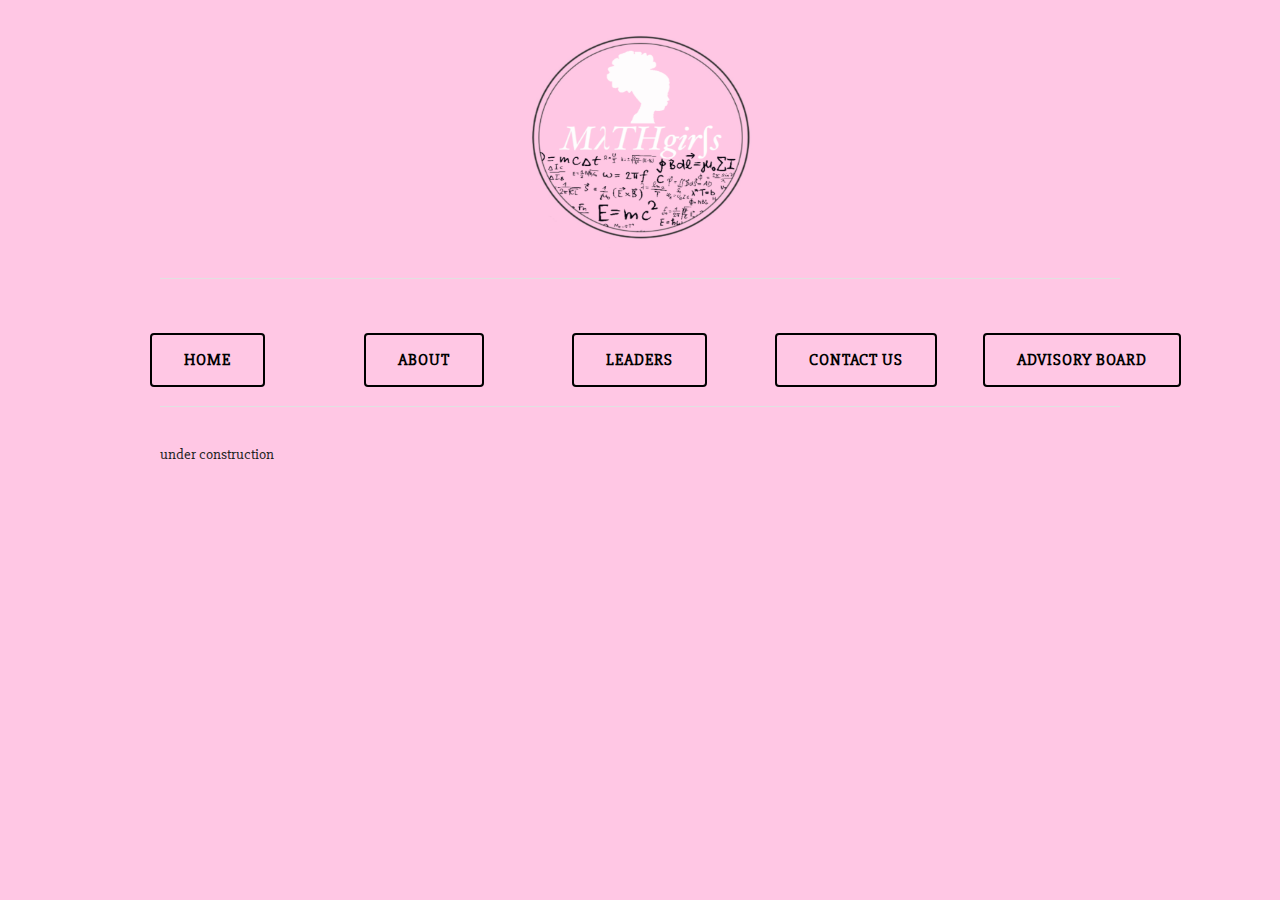
<file: index.html>
</!DOCTYPE html>
<html>
<head>
	<title> MATHgirls </title>
	<meta charset="utf-8">
	<meta name="viewport" content="width=device-width, initial-scale=1">

	<link rel="icon" href="images/logos/mathgirls-logo.png" sizes="any" type="image/svg+xml">

	<link rel="stylesheet" href="css/beauter.min.css">
	<link rel="stylesheet" href="css/styles.css">
	<link href="https://fonts.googleapis.com/css?family=Slabo+27px" rel="stylesheet">
</head>
<body>
	<div id="demo" align="center">
		<img id="mainlogo" style="width:15.8em; height:15em; margin-top:1.5em;"src="images/logos/mathgirls-logo.png"/> 
	</div>
	<div id="pink">
	<hr>
	<div align="center" id="links">
		<div class="col m2">
			<button class="button button1" onclick="location.href = 'index.html'"> Home </button>
		</div>
		<div class="col m2">
			<button class="button button1" onclick="location.href = 'about.html'"> About </button>
		</div>
		<div class="col m2">
			<button class="button button1" onclick="location.href = 'leaders.html'"> leaders </button>
		</div>
		<div class="col m2">
			<button class="button button1" onclick="location.href = 'contact.html'"> Contact Us </button>
		</div>
		<div class="col m2">
			<button class="button button1" onclick="location.href = 'advisoryboard.html'"> Advisory Board </button>
		</div>
	</div>
	</div>
	<hr style="margin-top: 0em;">
	</div>
	<div align="center">
		<div align="left" style="width:75%" id="bodytext">
			<p>under construction</p>
		</div>
	</div>
</body>
</html>
</file>
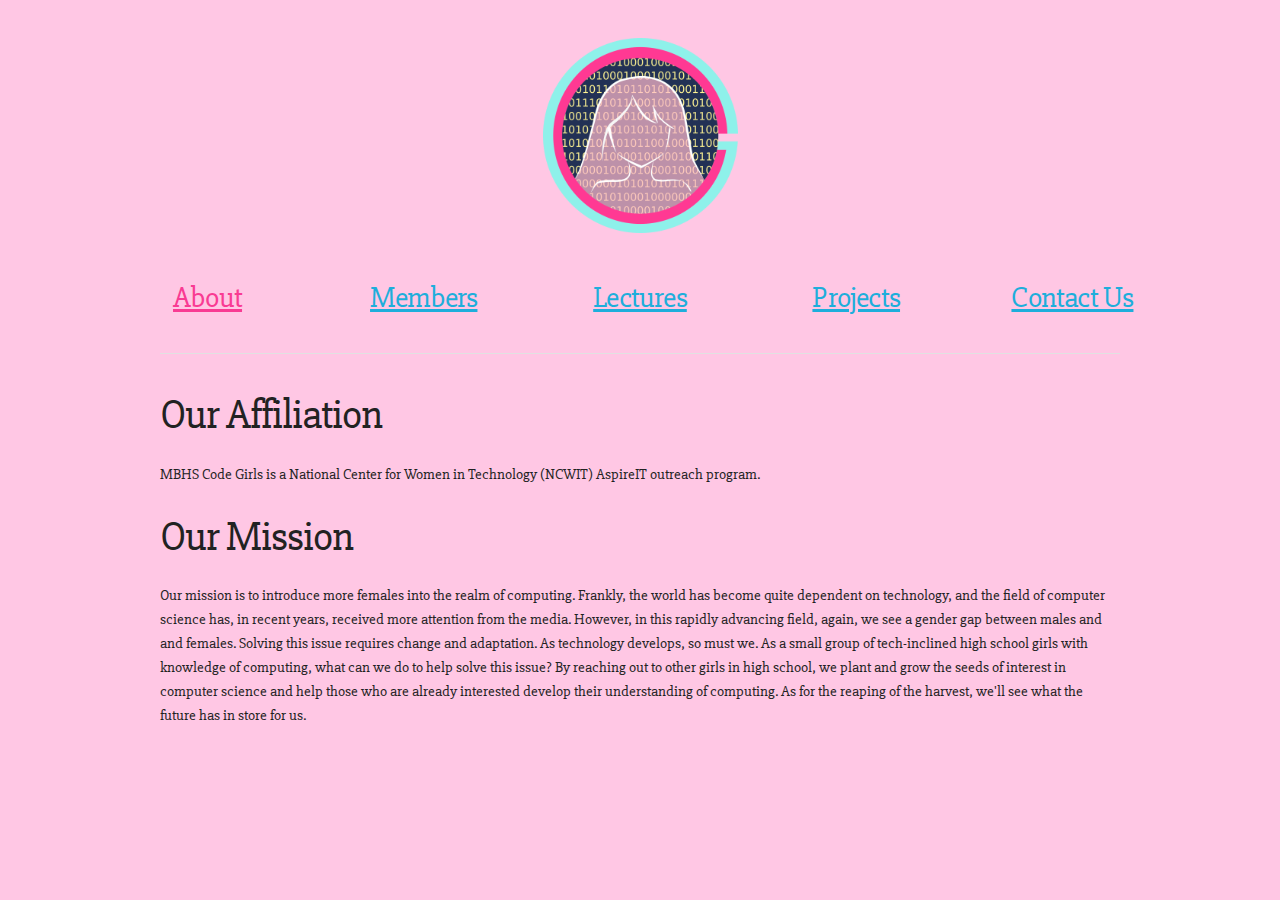
<file: about/index.html>
</!DOCTYPE html>
<html>
<head>
	<title> MBHS Code Girls </title>
	<meta charset="utf-8">
	<meta name="viewport" content="width=device-width, initial-scale=1">
	<link rel="icon" href="../images/logos/logo-no-text-128.png" sizes="any" type="image/svg+xml">

	<link rel="stylesheet" href="../css/beauter.min.css">
	<link rel="stylesheet" href="../css/styles.css">
	<link href="https://fonts.googleapis.com/css?family=Slabo+27px" rel="stylesheet">
</head>
<body>
	<div id="demo" align="center">
		<a href="../">
			<img id="mainlogoclick" src="../images/logos/logo-no-text-1024.png"/>
		</a>
	</div>
	<div id="pink">
	<div align="center" id="links">
		<div class="col m2">
			<a href="#" style="color:#F93B93"><h4>About</h4></a>
		</div>
		<div class="col m2">
			<a href="../members/"><h4>Members</h4></a>
		</div>
		<div class="col m2">
			<a href="../lectures/"><h4>Lectures</h4></a>
		</div>
		<div class="col m2">
			<a href="../projects/"><h4>Projects</h4></a>
		</div>
		<div class="col m2">
			<a href="../contact/"><h4>Contact Us</h4></a>
		</div>
	</div>
	<hr style="margin-top: 0em;">
	</div>
	<div align="center">
		<div align="left" style="width:75%" id="bodytext">
			<h2>Our Affiliation</h2>
			<p>MBHS Code Girls is a National Center for Women in Technology (NCWIT) AspireIT outreach program.</p>
			<h2>Our Mission</h2>
			<p>Our mission is to introduce more females into the realm of computing. Frankly, the world has become quite 
				dependent on technology, and the field of computer science has, in recent years, received more attention 
				from the media. However, in this rapidly advancing field, again, we see a gender gap between males and 
				and females. Solving this issue requires change and adaptation. As technology develops, so must we. As a 
				small group of tech-inclined high school girls with knowledge of computing, what can we do to help solve this issue? 
				By reaching out to other girls in high school, we plant and grow the seeds of interest in computer science and help 
				those who are already interested develop their understanding of computing. As for the reaping of the harvest, we'll 
				see what the future has in store for us.</p>
		</div>
	</div>
</body>
</html>
</file>
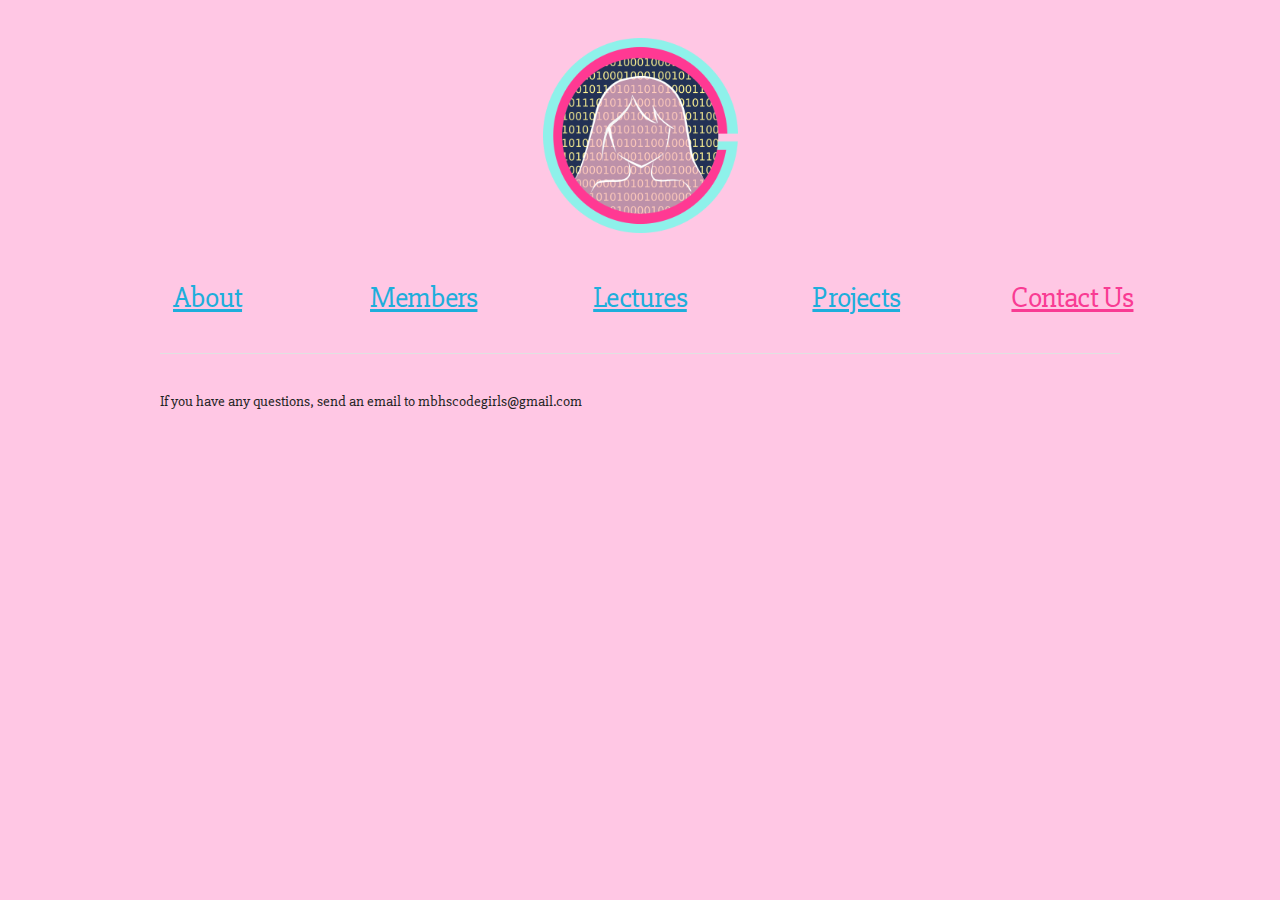
<file: contact/index.html>
</!DOCTYPE html>
<html>
<head>
	<title> MBHS Code Girls </title>
	<meta charset="utf-8">
	<meta name="viewport" content="width=device-width, initial-scale=1">
	<link rel="icon" href="../images/logos/logo-no-text-128.png" sizes="any" type="image/svg+xml">

	<link rel="stylesheet" href="../css/beauter.min.css">
	<link rel="stylesheet" href="../css/styles.css">
	<link href="https://fonts.googleapis.com/css?family=Slabo+27px" rel="stylesheet">
</head>
<body>
	<div id="demo" align="center">
		<a href="../">
			<img id="mainlogoclick" src="../images/logos/logo-no-text-1024.png"/>
		</a>
	</div>
	<div id="pink">
	<div align="center" id="links">
		<div class="col m2">
			<a href="../about"><h4>About</h4></a>
		</div>
		<div class="col m2">
			<a href="../members"><h4>Members</h4></a>
		</div>
		<div class="col m2">
			<a href="../lectures/"><h4>Lectures</h4></a>
		</div>
		<div class="col m2">
			<a href="../projects/"><h4>Projects</h4></a>
		</div>
		<div class="col m2">
			<a href="../contact/" style="color:#F93B93"><h4>Contact Us</h4></a>
		</div>
	</div>
	<hr style="margin-top: 0em;">
	</div>
	<div align="center">
		<div align="left" style="width:75%" id="bodytext">
			<p>If you have any questions, send an email to mbhscodegirls@gmail.com</p>
		</div>
	</div>
</body>
</html>
</file>
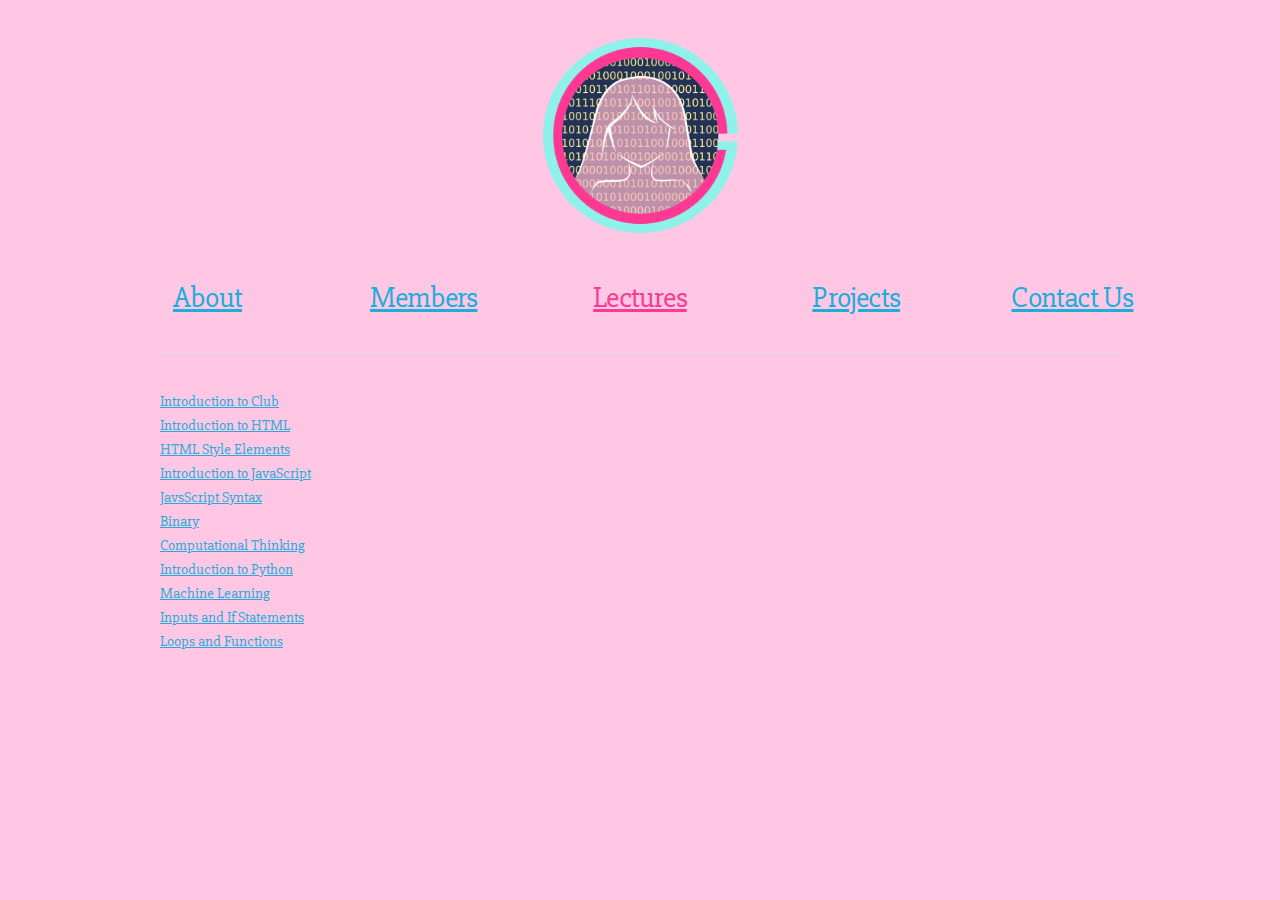
<file: lectures/index.html>
</!DOCTYPE html>
<html>
<head>
	<title> MBHS Code Girls </title>
	<meta charset="utf-8">
	<meta name="viewport" content="width=device-width, initial-scale=1">
	<link rel="icon" href="../images/logos/logo-no-text-128.png" sizes="any" type="image/svg+xml">

	<link rel="stylesheet" href="../css/beauter.min.css">
	<link rel="stylesheet" href="../css/styles.css">
	<link href="https://fonts.googleapis.com/css?family=Slabo+27px" rel="stylesheet">
</head>
<body>
	<div id="demo" align="center">
		<a href="../">
			<img id="mainlogoclick" src="../images/logos/logo-no-text-1024.png"/>
		</a>
	</div>
	<div id="pink">
	<div align="center" id="links">
		<div class="col m2">
			<a href="../about"><h4>About</h4></a>
		</div>
		<div class="col m2">
			<a href="../members"><h4>Members</h4></a>
		</div>
		<div class="col m2">
			<a href="#" style="color:#F93B93"><h4>Lectures</h4></a>
		</div>
		<div class="col m2">
			<a href="../projects/"><h4>Projects</h4></a>
		</div>
		<div class="col m2">
			<a href="../contact/"><h4>Contact Us</h4></a>
		</div>
	</div>
	<hr style="margin-top: 0em;">
	</div>
	<div align="center">
		<div align="left" style="width:75%" id="bodytext">
			<a href = "https://docs.google.com/presentation/d/1Ja7aFJdAbXh69fAIEKmsFjmi0EyFXq5jP5LOFDH7-Zg/edit?usp=sharing">Introduction to Club</a>
			<br>
			<a href = "https://docs.google.com/presentation/d/1X4Tc1yK0QO9Xjyou1C_FEXr8vqfvZLJhmsKEwwO54Xs/edit?usp=sharing">Introduction to HTML</a>
			<br>
			<a href = "https://docs.google.com/presentation/d/1fM5IMWorYyHMT4-OTD-AH6VJ4NL1gc3RO1GJ9xrPEsE/edit?usp=sharing">HTML Style Elements</a>
			<br>
			<a href = "https://docs.google.com/presentation/d/1DQM67rU1rihJAPriqZLrkbDOMkODs1BPwY-MORLhXLQ/edit?usp=sharing">Introduction to JavaScript</a>
			<br>
			<a href = "https://docs.google.com/presentation/d/1sqsr_WlD_VzsCIXWHVH27DYlTQS13G863kowWdDIfao/edit?usp=sharing">JavsScript Syntax</a>
			<br>
			<a href = "https://docs.google.com/presentation/d/1x3q0LPpk7d4_U4RB2zpiv1nYm_hFK6fHEXrW2dH4HTk/edit?usp=sharing">Binary</a>
			<br>
			<a href = "https://docs.google.com/presentation/d/1wZ64Qcg_59mTLTdZwXQnIp6DSlylg7BvuGbAnw_aBv8/edit?usp=sharing">Computational Thinking</a>
			<br>
			<a href = "https://docs.google.com/presentation/d/1LZ0vCNLi96wnSrgXVOXGvHezNL2Dk7q7-TlNHv4sbLk/edit?usp=sharing">Introduction to Python</a>
			<br>
			<a href = "https://docs.google.com/presentation/d/1Ib4A4ckE-jzz9pcXuKsOWYtG3BENqHs_EOm78eUvdNc/edit?usp=sharing">Machine Learning</a>
			<br>
			<a href = "https://docs.google.com/presentation/d/1yh43GO1HLpRYHsRhq36wcSqgdpWhsCijsv2snRFagzs/edit?usp=sharing">Inputs and If Statements</a>
			<br>
			<a href = "https://docs.google.com/presentation/d/1rs9B_Zjva9ANmuSWEOXKhD-w_EeGPP5t4ajwJEgGn4U/edit?usp=sharing">Loops and Functions</a>
		</div>
	</div>
</body>
</html>
</file>
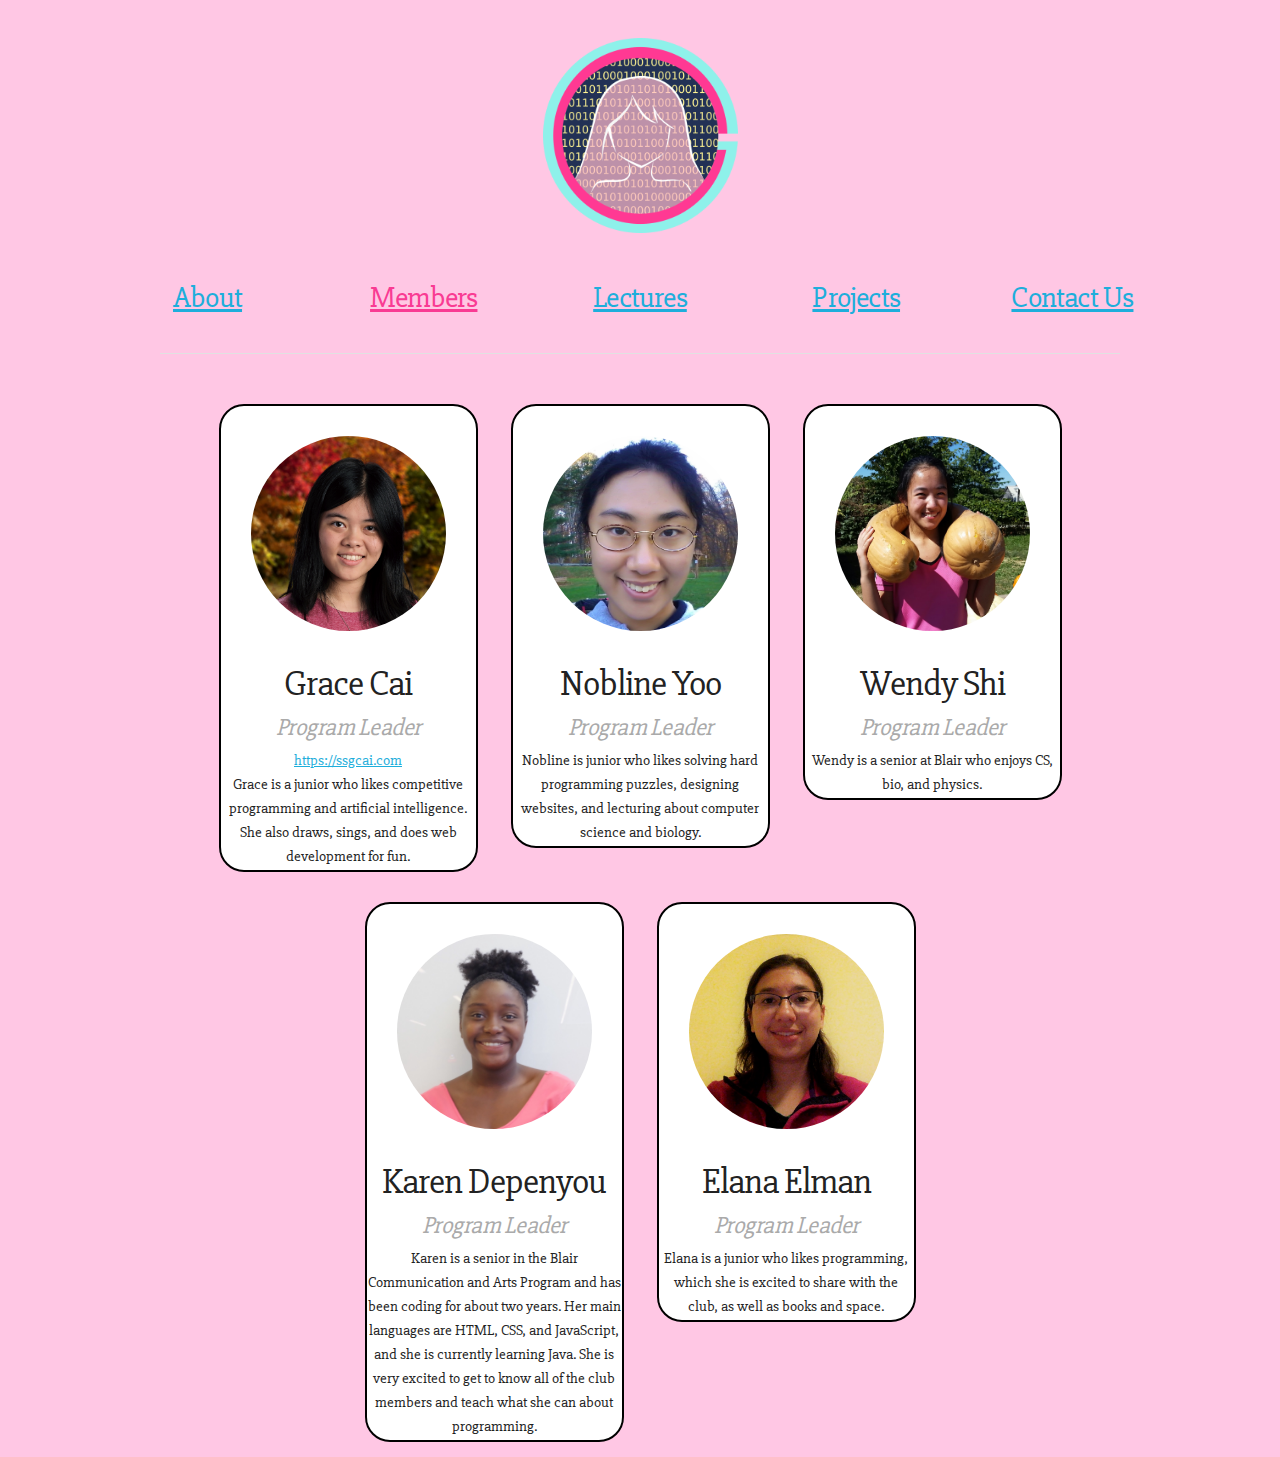
<file: members/index.html>
</!DOCTYPE html>
<html>
<head>
	<title> MBHS Code Girls </title>
	<meta charset="utf-8">
	<meta name="viewport" content="width=device-width, initial-scale=1">
	<link rel="icon" href="../images/logos/logo-no-text-128.png" sizes="any" type="image/svg+xml">

	<link rel="stylesheet" href="../css/beauter.min.css">
	<link rel="stylesheet" href="../css/styles.css">
	<link href="https://fonts.googleapis.com/css?family=Slabo+27px" rel="stylesheet">
</head>
<body>
	<div id="demo" align="center">
		<a href="../">
			<img id="mainlogoclick" src="../images/logos/logo-no-text-1024.png"/>
		</a>
	</div>
	<div id="pink">
	<div align="center" id="links">
		<div class="col m2">
			<a href="../about"><h4>About</h4></a>
		</div>
		<div class="col m2">
			<a href="#" style="color:#F93B93"><h4>Members</h4></a>
		</div>
		<div class="col m2">
			<a href="../lectures/"><h4>Lectures</h4></a>
		</div>
		<div class="col m2">
			<a href="../projects/"><h4>Projects</h4></a>
		</div>
		<div class="col m2">
			<a href="../contact/"><h4>Contact Us</h4></a>
		</div>
	</div>
	<hr style="margin-top: 0em;">
	</div>
	<div align="center">
		<div align="center" style="width:90%" id="bodytext">
			<div align="left" class="personbox">
				<img class="-circle pfp" style="width:13em; height:13em;" src="../images/members/Grace.jpg">
					<div class="persontext">
					<h3>Grace Cai</h3>
					<h5 style="color:#aaa;"><i>Program Leader</i></h5>
					<p><a href="https://ssgcai.com" target="_blank">https://ssgcai.com</a><br>
						Grace is a junior who likes competitive programming and artificial intelligence. She also draws, sings, and does web development for fun.
					</p>
				</div>
			</div>
			<div align="left" class="personbox">
				<img class="-circle pfp" style="width:13em; height:13em;" src="../images/members/Nobline.jpg">
				<div class="persontext">
				<h3>Nobline Yoo</h3>
				<h5 style="color:#aaa;"><i>Program Leader</i></h5>
				<p>Nobline is junior who likes solving hard programming puzzles, designing websites, and lecturing about computer science and biology.</p>
				</div>
			</div>
			<div align="left" class="personbox">
				<img class="-circle pfp" style="width:13em; height:13em;" src="../images/members/Wendy.jpg">
				<div class="persontext">
				<h3>Wendy Shi</h3>
				<h5 style="color:#aaa;"><i>Program Leader</i></h5>
				<p>Wendy is a senior at Blair who enjoys CS, bio, and physics.</p>
				</div>
			</div>
			<div align="left" class="personbox">
				<img class="-circle pfp" style="width:13em; height:13em;" src="../images/members/Karen.jpg">
				<div class="persontext">
				<h3>Karen Depenyou</h3>
				<h5 style="color:#aaa;"><i>Program Leader</i></h5>
				<p>Karen is a senior in the Blair Communication and Arts Program and has been coding for about two years. Her main languages are HTML, CSS, and JavaScript, and she is currently learning Java. She is very excited to get to know all of the club members and teach what she can about programming.</p>
				</div>
			</div>
			<div align="left" class="personbox">
				<img class="-circle pfp" style="width:13em; height:13em;" src="../images/members/Elana.png">
				<div class="persontext">
				<h3>Elana Elman</h3>
				<h5 style="color:#aaa;"><i>Program Leader</i></h5>
				<p>Elana is a junior who likes programming, which she is excited to share with the club, as well as books and space.</p>
				</div>
			</div>
			
		</div>
	</div>
</body>
</html>
</file>
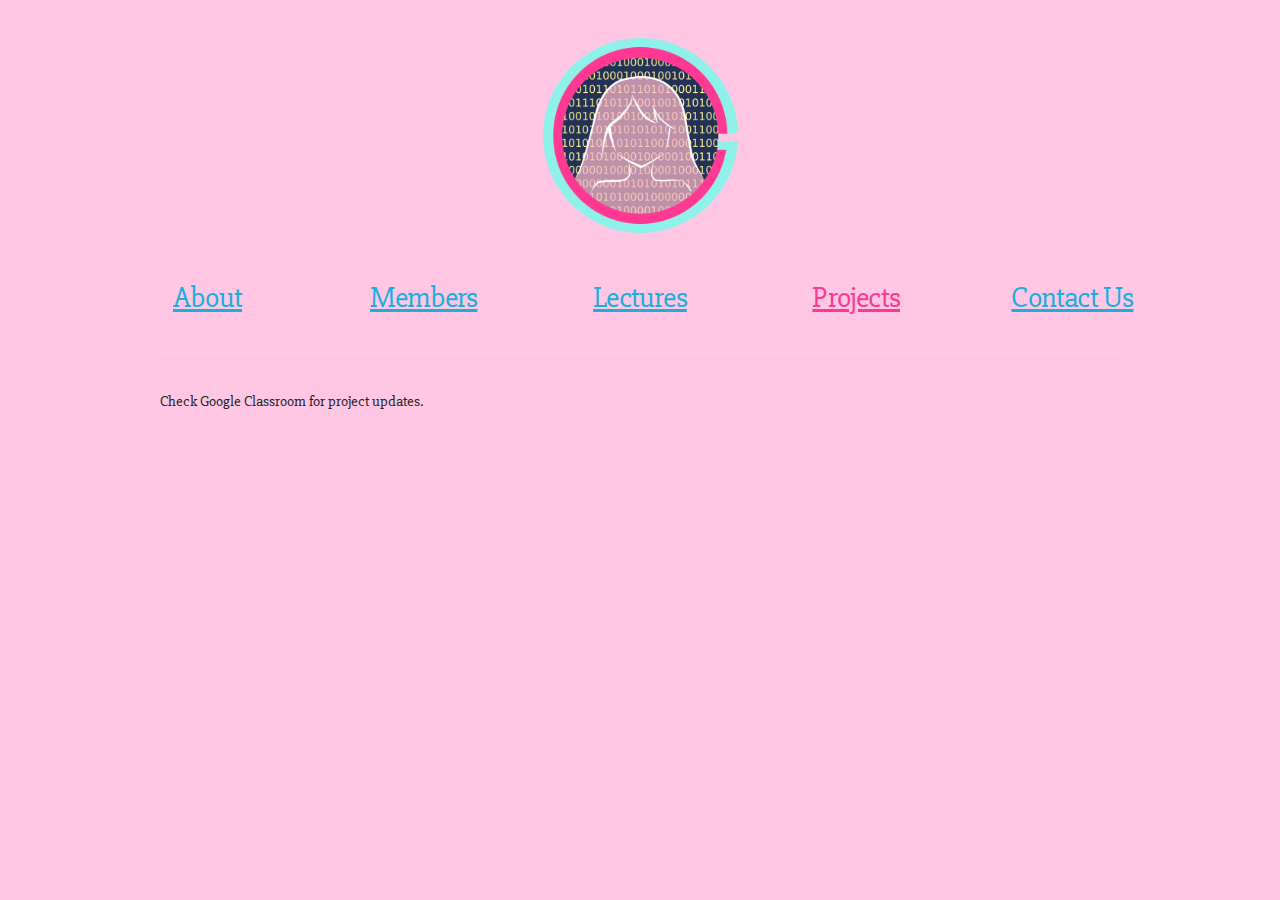
<file: projects/index.html>
</!DOCTYPE html>
<html>
<head>
	<title> MBHS Code Girls </title>
	<meta charset="utf-8">
	<meta name="viewport" content="width=device-width, initial-scale=1">
	<link rel="icon" href="../images/logos/logo-no-text-128.png" sizes="any" type="image/svg+xml">

	<link rel="stylesheet" href="../css/beauter.min.css">
	<link rel="stylesheet" href="../css/styles.css">
	<link href="https://fonts.googleapis.com/css?family=Slabo+27px" rel="stylesheet">
</head>
<body>
	<div id="demo" align="center">
		<a href="../">
			<img id="mainlogoclick" src="../images/logos/logo-no-text-1024.png"/>
		</a>
	</div>
	<div id="pink">
	<div align="center" id="links">
		<div class="col m2">
			<a href="../about"><h4>About</h4></a>
		</div>
		<div class="col m2">
			<a href="../members"><h4>Members</h4></a>
		</div>
		<div class="col m2">
			<a href="../lectures/"><h4>Lectures</h4></a>
		</div>
		<div class="col m2">
			<a href="#" style="color:#F93B93"><h4>Projects</h4></a>
		</div>
		<div class="col m2">
			<a href="../contact/"><h4>Contact Us</h4></a>
		</div>
	</div>
	<hr style="margin-top: 0em;">
	</div>
	<div align="center">
		<div align="left" style="width:75%" id="bodytext">
			Check Google Classroom for project updates.
		</div>
	</div>
</body>
</html>
</file>
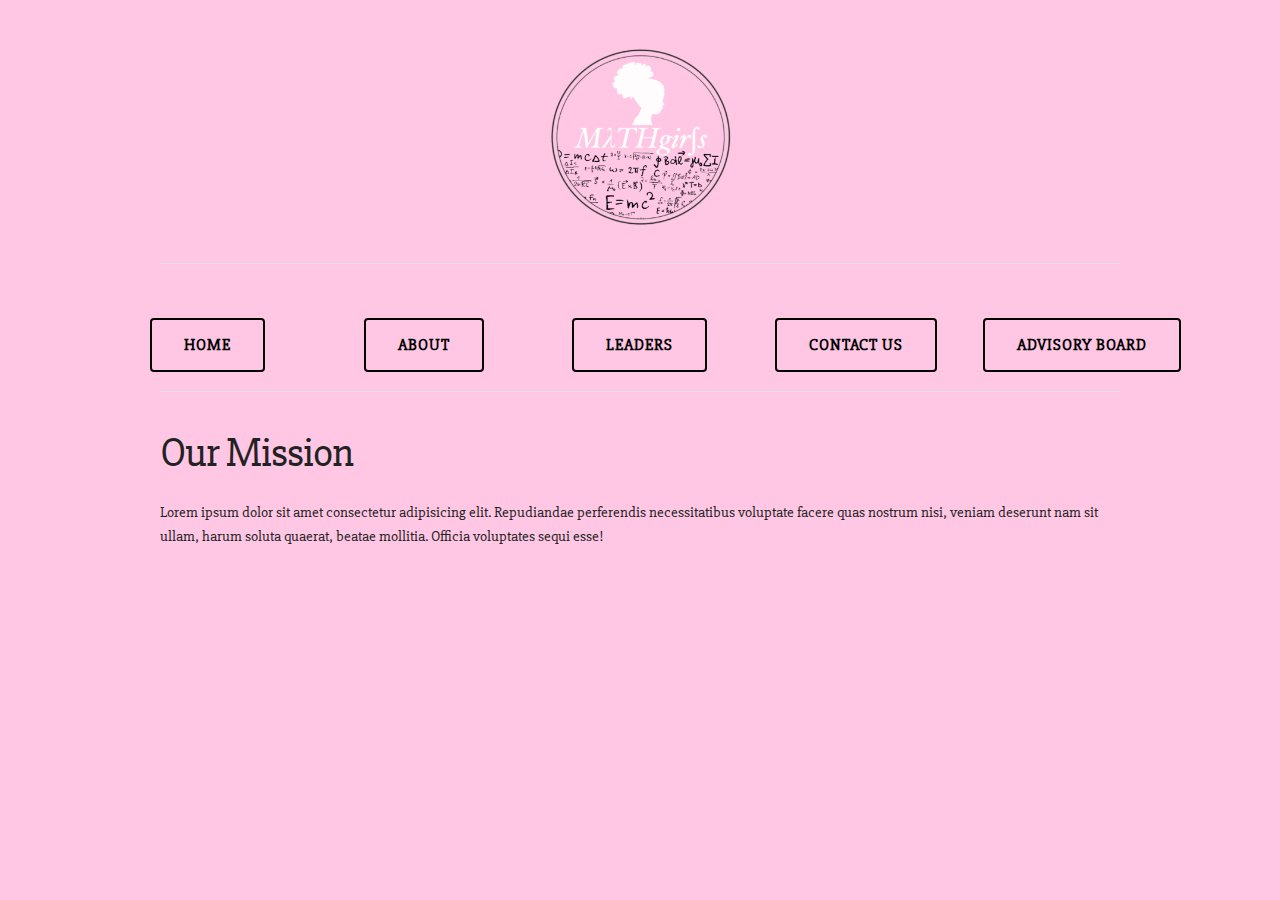
<file: about.html>
</!DOCTYPE html>
<html>
	<head>
		<title> MATHgirls </title>
		<meta charset="utf-8">
		<meta name="viewport" content="width=device-width, initial-scale=1">
	
		<link rel="icon" href="images/logos/mathgirls-logo.png" sizes="any" type="image/svg+xml">
	
		<link rel="stylesheet" href="css/beauter.min.css">
		<link rel="stylesheet" href="css/styles.css">
		<link href="https://fonts.googleapis.com/css?family=Slabo+27px" rel="stylesheet">
	</head>
<body>
	<div id="demo" align="center">
		<img id="mainlogoclick" src="images/logos/mathgirls-logo.png"/>
	</div>
	<div id="pink">
	<hr>
	<div align="center" id="links">
		<div class="col m2">
			<button class="button button1" onclick="location.href = 'index.html'"> Home </button>
		</div>
		<div class="col m2">
			<button class="button button1" onclick="location.href = 'about.html'"> About </button>
		</div>
		<div class="col m2">
			<button class="button button1" onclick="location.href = 'leaders.html'"> leaders </button>
		</div>
		<div class="col m2">
			<button class="button button1" onclick="location.href = 'contact.html'"> Contact Us </button>
		</div>
		<div class="col m2">
			<button class="button button1" onclick="location.href = 'advisoryboard.html'"> Advisory Board </button>
		</div>
	</div>
	</div>
	<hr style="margin-top: 0em;">
	</div>
	<div align="center">
		<div align="left" style="width:75%" id="bodytext">
			<h2>Our Mission</h2>
			<p>Lorem ipsum dolor sit amet consectetur adipisicing elit. Repudiandae perferendis necessitatibus voluptate facere quas nostrum nisi, veniam deserunt nam sit ullam, harum soluta quaerat, beatae mollitia. Officia voluptates sequi esse!</p>
		</div>
	</div>
</body>
</html>
</file>
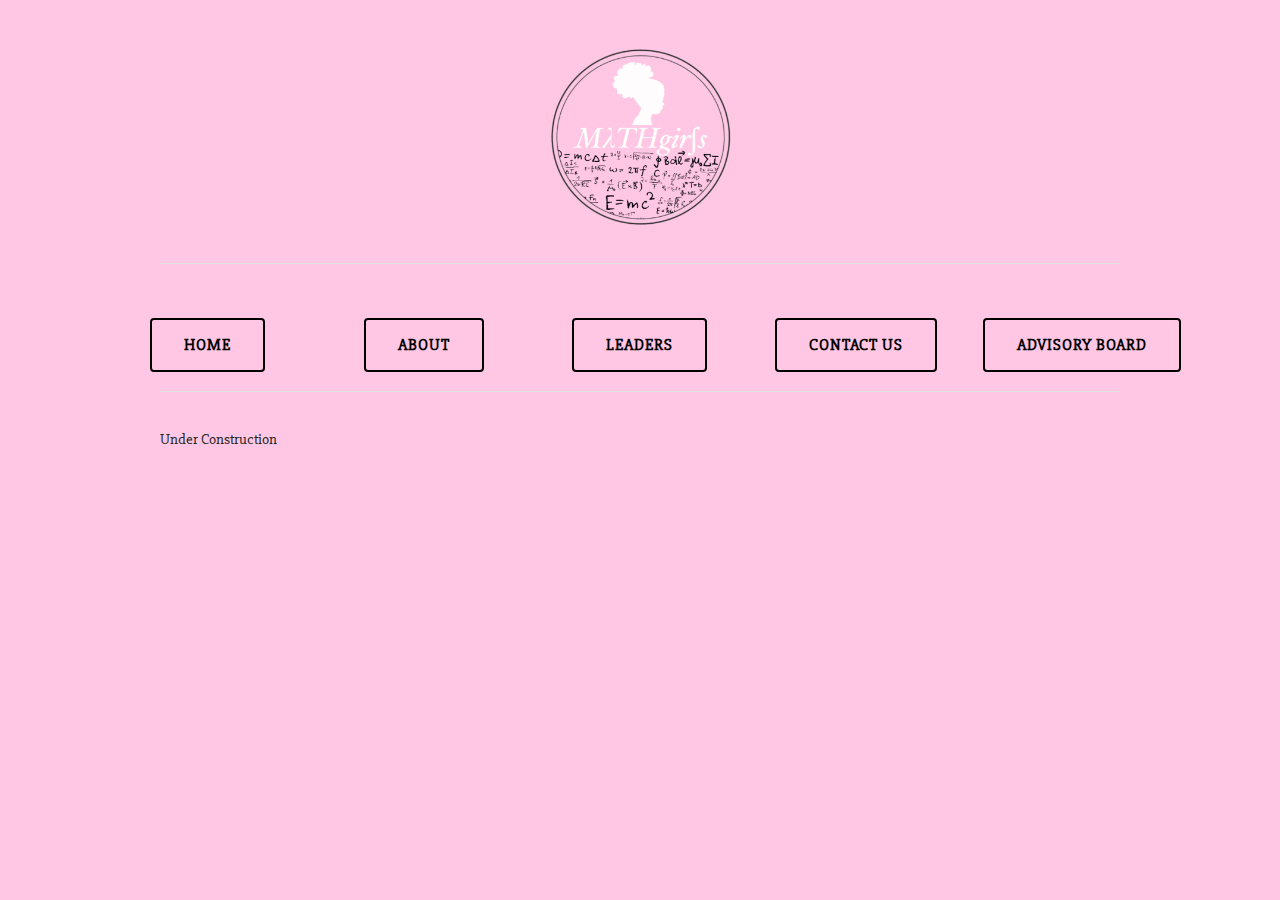
<file: advisoryboard.html>
</!DOCTYPE html>
<html>
	<head>
		<title> MATHgirls </title>
		<meta charset="utf-8">
		<meta name="viewport" content="width=device-width, initial-scale=1">
	
		<link rel="icon" href="images/logos/mathgirls-logo.png" sizes="any" type="image/svg+xml">
	
		<link rel="stylesheet" href="css/beauter.min.css">
		<link rel="stylesheet" href="css/styles.css">
		<link href="https://fonts.googleapis.com/css?family=Slabo+27px" rel="stylesheet">
	</head>
<body>
	<div id="demo" align="center">
		<img id="mainlogoclick" src="images/logos/mathgirls-logo.png"/>
	</div>
	<div id="pink">
	<hr>
	<div align="center" id="links">
		<div class="col m2">
			<button class="button button1" onclick="location.href = 'index.html'"> Home </button>
		</div>
		<div class="col m2">
			<button class="button button1" onclick="location.href = 'about.html'"> About </button>
		</div>
		<div class="col m2">
			<button class="button button1" onclick="location.href = 'leaders.html'"> leaders </button>
		</div>
		<div class="col m2">
			<button class="button button1" onclick="location.href = 'contact.html'"> Contact Us </button>
        </div>
        <div class="col m2">
			<button class="button button1" onclick="location.href = 'advisoryboard.html'"> Advisory Board </button>
		</div>
	</div>
	</div>
	<hr style="margin-top: 0em;">
	</div>
	<div align="center">
		<div align="left" style="width:75%" id="bodytext">
			<p>Under Construction</p>
		</div>
	</div>
</body>
</html>
</file>
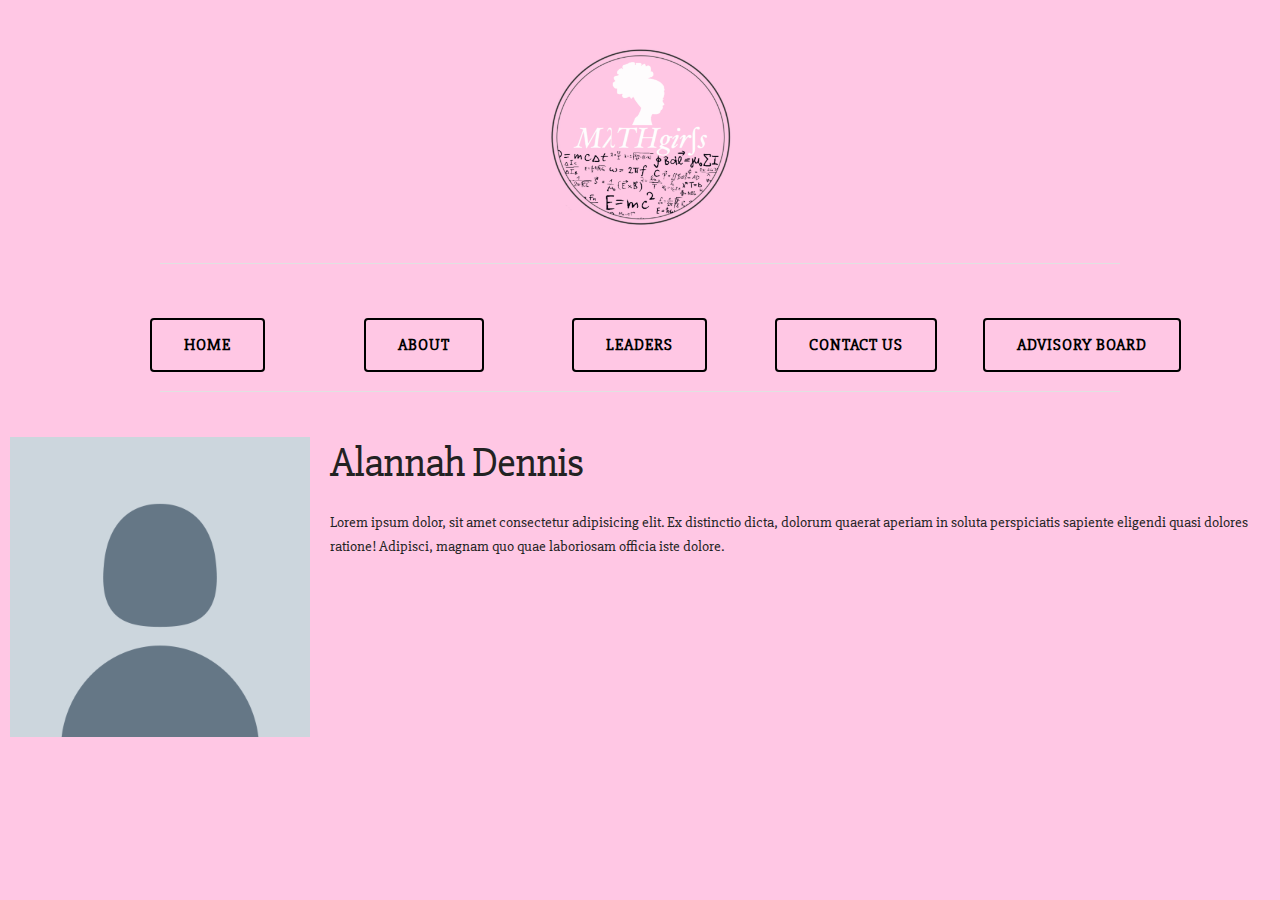
<file: alannah.html>
</!DOCTYPE html>
<html>
	<head>
		<title> MATHgirls </title>
		<meta charset="utf-8">
		<meta name="viewport" content="width=device-width, initial-scale=1">
	
		<link rel="icon" href="images/logos/mathgirls-logo.png" sizes="any" type="image/svg+xml">
	
		<link rel="stylesheet" href="css/beauter.min.css">
		<link rel="stylesheet" href="css/styles.css">
		<link href="https://fonts.googleapis.com/css?family=Slabo+27px" rel="stylesheet">
	</head>
<body>
	<div id="demo" align="center">
		<img id="mainlogoclick" src="images/logos/mathgirls-logo.png"/>
	</div>
	<div id="pink">
	<hr>
	<div align="center" id="links">
		<div class="col m2">
			<button class="button button1" onclick="location.href = 'index.html'"> Home </button>
		</div>
		<div class="col m2">
			<button class="button button1" onclick="location.href = 'about.html'"> About </button>
		</div>
		<div class="col m2">
			<button class="button button1" onclick="location.href = 'leaders.html'"> leaders </button>
		</div>
		<div class="col m2">
			<button class="button button1" onclick="location.href = 'contact.html'"> Contact Us </button>
		</div>
		<div class="col m2">
			<button class="button button1" onclick="location.href = 'advisoryboard.html'"> Advisory Board </button>
		</div>
	</div>
	</div>
	<hr style="margin-top: 0em;">
	</div>
	<div class="row">
        <div class="column">
            <img src="images/leaders/default.png">
        </div>
        <div class="column2">
          <h2>Alannah Dennis</h2>
          <p>Lorem ipsum dolor, sit amet consectetur adipisicing elit. Ex distinctio dicta, dolorum quaerat aperiam in soluta perspiciatis sapiente eligendi quasi dolores ratione! Adipisci, magnam quo quae laboriosam officia iste dolore.</p>
        </div>
      </div>
</body>
</html>
</file>
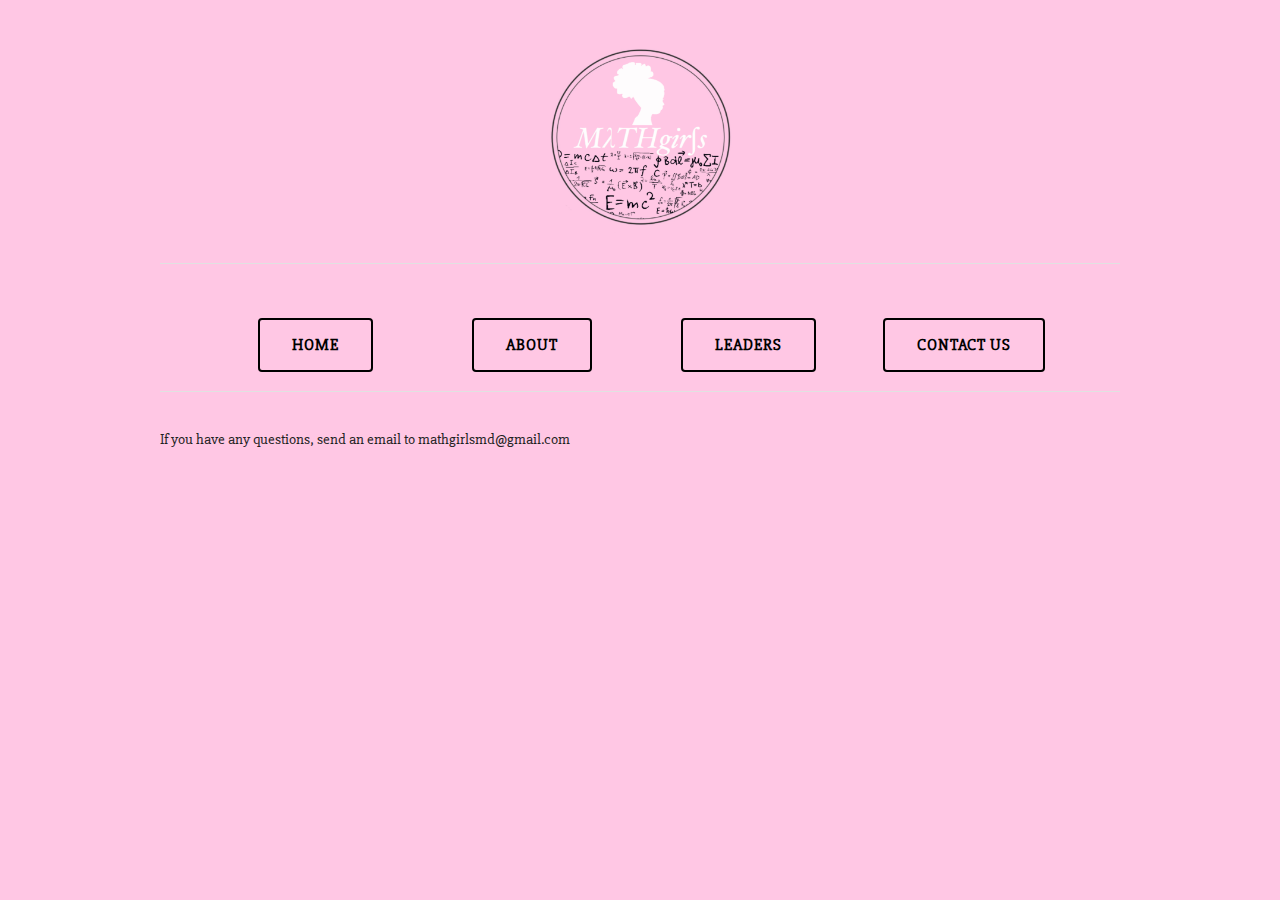
<file: contact.html>
</!DOCTYPE html>
<html>
	<head>
		<title> MATHgirls </title>
		<meta charset="utf-8">
		<meta name="viewport" content="width=device-width, initial-scale=1">
	
		<link rel="icon" href="images/logos/mathgirls-logo.png" sizes="any" type="image/svg+xml">
	
		<link rel="stylesheet" href="css/beauter.min.css">
		<link rel="stylesheet" href="css/styles.css">
		<link href="https://fonts.googleapis.com/css?family=Slabo+27px" rel="stylesheet">
	</head>
<body>
	<div id="demo" align="center">
		<img id="mainlogoclick" src="images/logos/mathgirls-logo.png"/>
	</div>
	<div id="pink">
	<hr>
	<div align="center" id="links">
		<div class="col m2">
			<button class="button button1" onclick="location.href = 'index.html'"> Home </button>
		</div>
		<div class="col m2">
			<button class="button button1" onclick="location.href = 'about.html'"> About </button>
		</div>
		<div class="col m2">
			<button class="button button1" onclick="location.href = 'leaders.html'"> leaders </button>
		</div>
		<div class="col m2">
			<button class="button button1" onclick="location.href = 'contact.html'"> Contact Us </button>
		</div>
	</div>
	</div>
	<hr style="margin-top: 0em;">
	</div>
	<div align="center">
		<div align="left" style="width:75%" id="bodytext">
			<p>If you have any questions, send an email to mathgirlsmd@gmail.com</p>
		</div>
	</div>
</body>
</html>
</file>
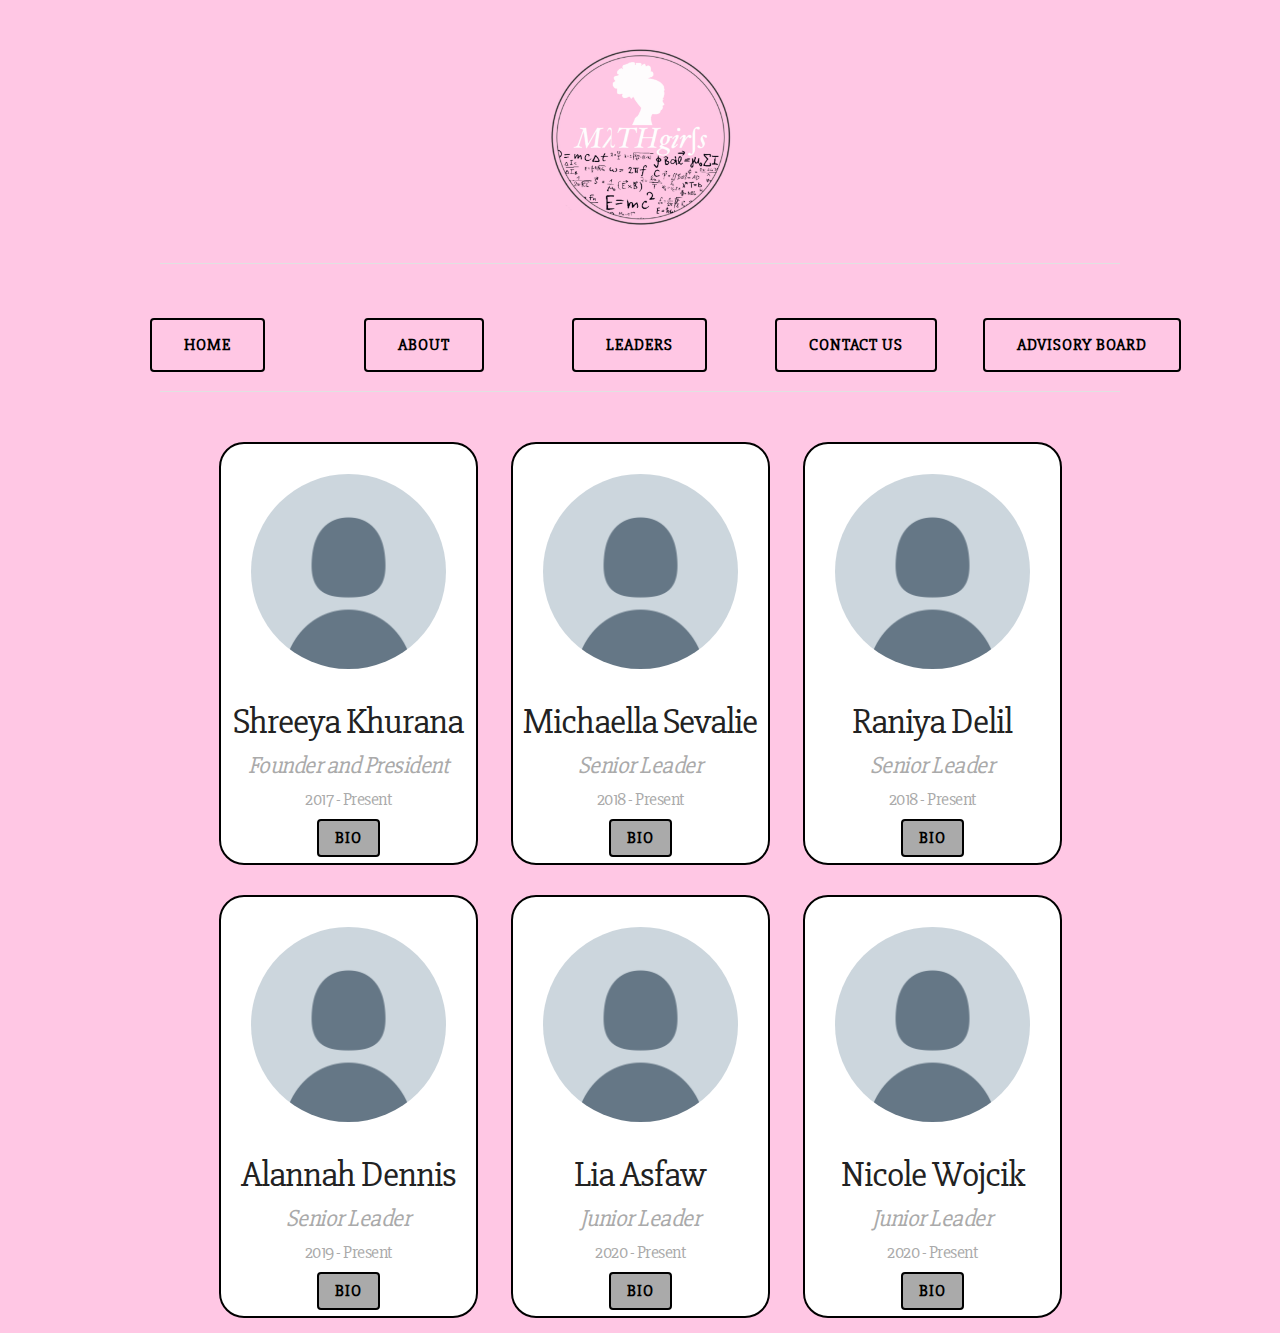
<file: leaders.html>
</!DOCTYPE html>
<html>
	<head>
		<title> MATHgirls </title>
		<meta charset="utf-8">
		<meta name="viewport" content="width=device-width, initial-scale=1">
	
		<link rel="icon" href="images/logos/mathgirls-logo.png" sizes="any" type="image/svg+xml">
	
		<link rel="stylesheet" href="css/beauter.min.css">
		<link rel="stylesheet" href="css/styles.css">
		<link href="https://fonts.googleapis.com/css?family=Slabo+27px" rel="stylesheet">
	</head>
<body>
	<div id="demo" align="center">
		<img id="mainlogoclick" src="images/logos/mathgirls-logo.png"/>
	</div>
	<div id="pink">
	<hr>
	<div align="center" id="links">
		<div class="col m2">
			<button class="button button1" onclick="location.href = 'index.html'"> Home </button>
		</div>
		<div class="col m2">
			<button class="button button1" onclick="location.href = 'about.html'"> About </button>
		</div>
		<div class="col m2">
			<button class="button button1" onclick="location.href = 'leaders.html'"> leaders </button>
		</div>
		<div class="col m2">
			<button class="button button1" onclick="location.href = 'contact.html'"> Contact Us </button>
		</div>
		<div class="col m2">
			<button class="button button1" onclick="location.href = 'advisoryboard.html'"> Advisory Board </button>
		</div>
	</div>
	</div>
	<hr style="margin-top: 0em;">
	</div>
	<div align="center">
		<div align="center" style="width:90%" id="bodytext">
			<div align="left" class="personbox">
				<img class="-circle pfp" style="width:13em; height:13em;" src="images/leaders/default.png">
					<div class="persontext">
					<h3>Shreeya Khurana</h3>
					<h5 style="color:#aaa;"><i>Founder and President</i></h5>
					<h5 style="color:#aaa;font-size:120%;">2017 - Present</h5>
					<p>
						<button class="buttonBio button2" onclick="location.href = 'shreeya.html'"> BIO </button>
					</p>
				</div>
			</div>
			<div align="left" class="personbox">
				<img class="-circle pfp" style="width:13em; height:13em;" src="images/leaders/default.png">
					<div class="persontext">
					<h3>Michaella Sevalie</h3>
					<h5 style="color:#aaa;"><i>Senior Leader</i></h5>
					<h5 style="color:#aaa;font-size:120%;">2018 - Present</h5>
					<p>
						<button class="buttonBio button2" onclick="location.href = 'michaella.html'"> BIO </button>
					</p>
				</div>
			</div>
			<div align="left" class="personbox">
				<img class="-circle pfp" style="width:13em; height:13em;" src="images/leaders/default.png">
					<div class="persontext">
					<h3>Raniya Delil</h3>
					<h5 style="color:#aaa;"><i>Senior Leader</i></h5>
					<h5 style="color:#aaa;font-size:120%;">2018 - Present</h5>
					<p>
						<button class="buttonBio button2" onclick="location.href = 'raniya.html'"> BIO </button>
					</p>
				</div>
			</div>
			<div align="left" class="personbox">
				<img class="-circle pfp" style="width:13em; height:13em;" src="images/leaders/default.png">
					<div class="persontext">
					<h3>Alannah Dennis</h3>
					<h5 style="color:#aaa;"><i>Senior Leader</i></h5>
					<h5 style="color:#aaa;font-size:120%;">2019 - Present</h5>
					<p>
						<button class="buttonBio button2" onclick="location.href = 'alannah.html'"> BIO </button>
					</p>
				</div>
			</div>
			<div align="left" class="personbox">
				<img class="-circle pfp" style="width:13em; height:13em;" src="images/leaders/default.png">
					<div class="persontext">
					<h3>Lia Asfaw</h3>
					<h5 style="color:#aaa;"><i>Junior Leader</i></h5>
					<h5 style="color:#aaa;font-size:120%;">2020 - Present</h5>
					<p>
						<button class="buttonBio button2" onclick="location.href = 'lia.html'"> BIO </button>
					</p>
				</div>
			</div>
			<div align="left" class="personbox">
				<img class="-circle pfp" style="width:13em; height:13em;" src="images/leaders/default.png">
					<div class="persontext">
					<h3>Nicole Wojcik</h3>
					<h5 style="color:#aaa;"><i>Junior Leader</i></h5>
					<h5 style="color:#aaa;font-size:120%;">2020 - Present</h5>
					<p>
						<button class="buttonBio button2" onclick="location.href = 'nicole.html'"> BIO </button>
					</p>
				</div>
			</div>
			
		</div>
	</div>
</body>
</html>
</file>
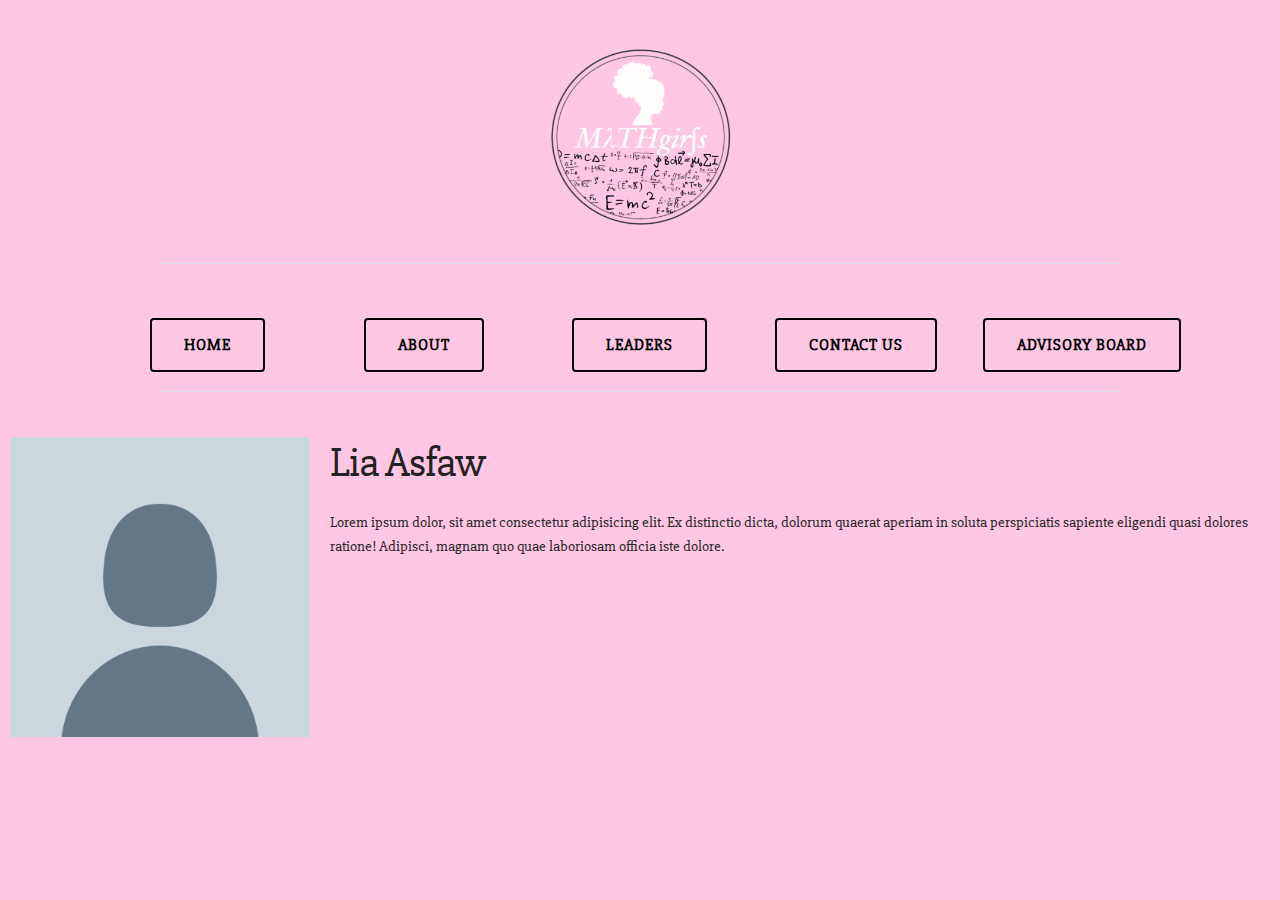
<file: lia.html>
</!DOCTYPE html>
<html>
	<head>
		<title> MATHgirls </title>
		<meta charset="utf-8">
		<meta name="viewport" content="width=device-width, initial-scale=1">
	
		<link rel="icon" href="images/logos/mathgirls-logo.png" sizes="any" type="image/svg+xml">
	
		<link rel="stylesheet" href="css/beauter.min.css">
		<link rel="stylesheet" href="css/styles.css">
		<link href="https://fonts.googleapis.com/css?family=Slabo+27px" rel="stylesheet">
	</head>
<body>
	<div id="demo" align="center">
		<img id="mainlogoclick" src="images/logos/mathgirls-logo.png"/>
	</div>
	<div id="pink">
	<hr>
	<div align="center" id="links">
		<div class="col m2">
			<button class="button button1" onclick="location.href = 'index.html'"> Home </button>
		</div>
		<div class="col m2">
			<button class="button button1" onclick="location.href = 'about.html'"> About </button>
		</div>
		<div class="col m2">
			<button class="button button1" onclick="location.href = 'leaders.html'"> leaders </button>
		</div>
		<div class="col m2">
			<button class="button button1" onclick="location.href = 'contact.html'"> Contact Us </button>
		</div>
		<div class="col m2">
			<button class="button button1" onclick="location.href = 'advisoryboard.html'"> Advisory Board </button>
		</div>
	</div>
	</div>
	<hr style="margin-top: 0em;">
	</div>
	<div class="row">
        <div class="column">
            <img src="images/leaders/default.png">
        </div>
        <div class="column2">
          <h2>Lia Asfaw</h2>
          <p>Lorem ipsum dolor, sit amet consectetur adipisicing elit. Ex distinctio dicta, dolorum quaerat aperiam in soluta perspiciatis sapiente eligendi quasi dolores ratione! Adipisci, magnam quo quae laboriosam officia iste dolore.</p>
        </div>
      </div>
</body>
</html>
</file>
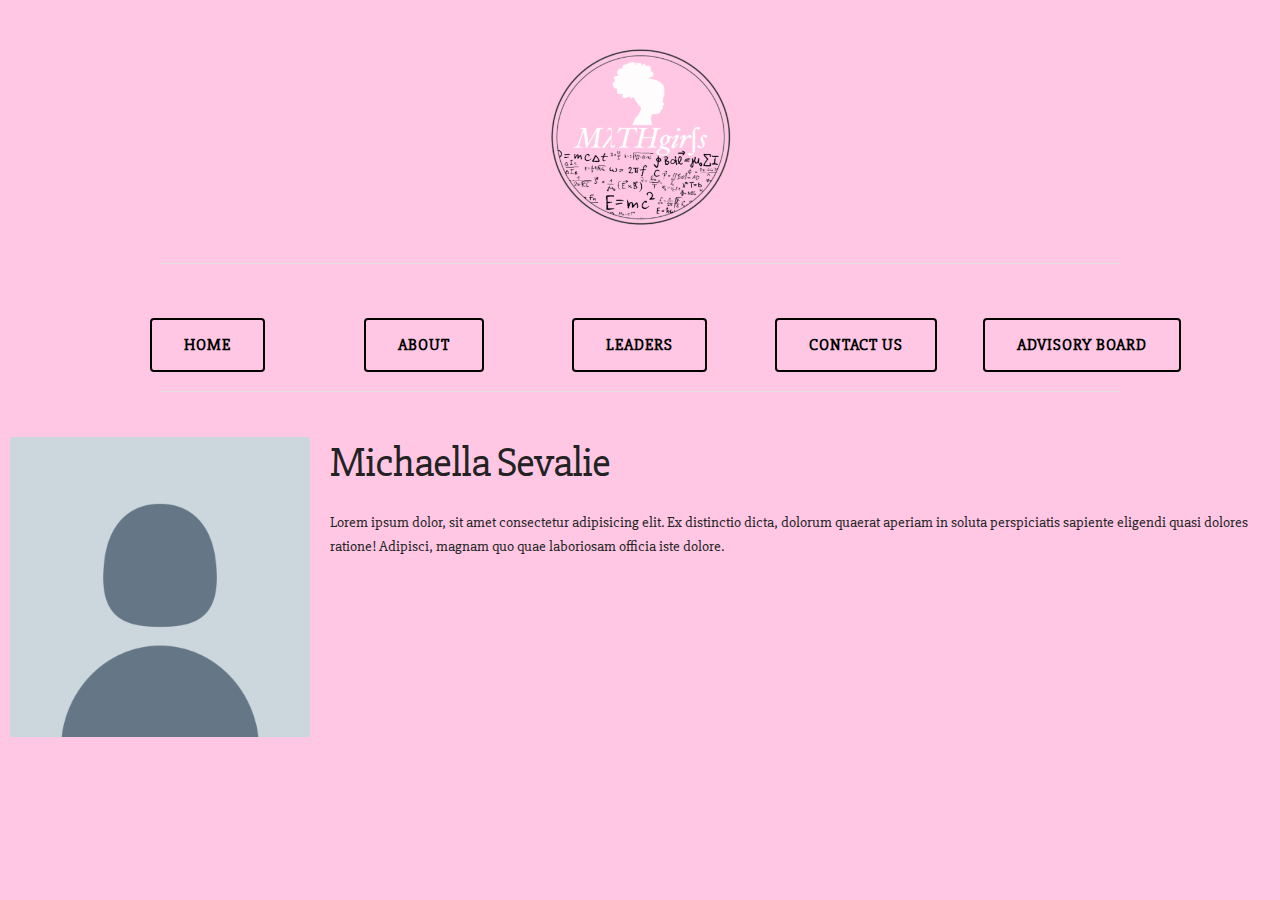
<file: michaella.html>
</!DOCTYPE html>
<html>
	<head>
		<title> MATHgirls </title>
		<meta charset="utf-8">
		<meta name="viewport" content="width=device-width, initial-scale=1">
	
		<link rel="icon" href="images/logos/mathgirls-logo.png" sizes="any" type="image/svg+xml">
	
		<link rel="stylesheet" href="css/beauter.min.css">
		<link rel="stylesheet" href="css/styles.css">
		<link href="https://fonts.googleapis.com/css?family=Slabo+27px" rel="stylesheet">
	</head>
<body>
	<div id="demo" align="center">
		<img id="mainlogoclick" src="images/logos/mathgirls-logo.png"/>
	</div>
	<div id="pink">
	<hr>
	<div align="center" id="links">
		<div class="col m2">
			<button class="button button1" onclick="location.href = 'index.html'"> Home </button>
		</div>
		<div class="col m2">
			<button class="button button1" onclick="location.href = 'about.html'"> About </button>
		</div>
		<div class="col m2">
			<button class="button button1" onclick="location.href = 'leaders.html'"> leaders </button>
		</div>
		<div class="col m2">
			<button class="button button1" onclick="location.href = 'contact.html'"> Contact Us </button>
		</div>
		<div class="col m2">
			<button class="button button1" onclick="location.href = 'advisoryboard.html'"> Advisory Board </button>
		</div>
	</div>
	</div>
	<hr style="margin-top: 0em;">
	</div>
	<div class="row">
        <div class="column">
            <img src="images/leaders/default.png">
        </div>
        <div class="column2">
          <h2>Michaella Sevalie</h2>
          <p>Lorem ipsum dolor, sit amet consectetur adipisicing elit. Ex distinctio dicta, dolorum quaerat aperiam in soluta perspiciatis sapiente eligendi quasi dolores ratione! Adipisci, magnam quo quae laboriosam officia iste dolore.</p>
        </div>
      </div>
</body>
</html>
</file>
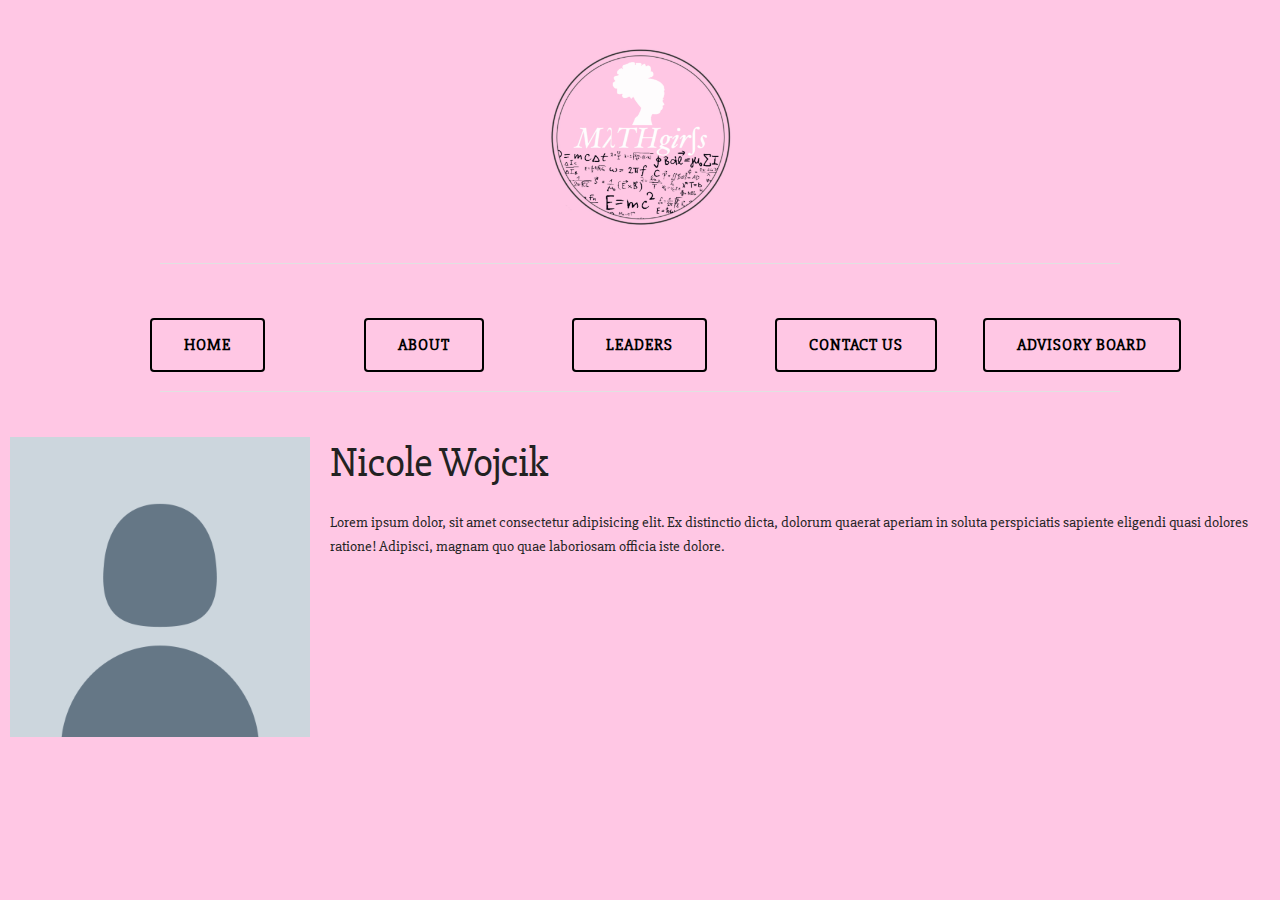
<file: nicole.html>
</!DOCTYPE html>
<html>
	<head>
		<title> MATHgirls </title>
		<meta charset="utf-8">
		<meta name="viewport" content="width=device-width, initial-scale=1">
	
		<link rel="icon" href="images/logos/mathgirls-logo.png" sizes="any" type="image/svg+xml">
	
		<link rel="stylesheet" href="css/beauter.min.css">
		<link rel="stylesheet" href="css/styles.css">
		<link href="https://fonts.googleapis.com/css?family=Slabo+27px" rel="stylesheet">
	</head>
<body>
	<div id="demo" align="center">
		<img id="mainlogoclick" src="images/logos/mathgirls-logo.png"/>
	</div>
	<div id="pink">
	<hr>
	<div align="center" id="links">
		<div class="col m2">
			<button class="button button1" onclick="location.href = 'index.html'"> Home </button>
		</div>
		<div class="col m2">
			<button class="button button1" onclick="location.href = 'about.html'"> About </button>
		</div>
		<div class="col m2">
			<button class="button button1" onclick="location.href = 'leaders.html'"> leaders </button>
		</div>
		<div class="col m2">
			<button class="button button1" onclick="location.href = 'contact.html'"> Contact Us </button>
		</div>
		<div class="col m2">
			<button class="button button1" onclick="location.href = 'advisoryboard.html'"> Advisory Board </button>
		</div>
	</div>
	</div>
	<hr style="margin-top: 0em;">
	</div>
	<div class="row">
        <div class="column">
            <img src="images/leaders/default.png">
        </div>
        <div class="column2">
          <h2>Nicole Wojcik</h2>
          <p>Lorem ipsum dolor, sit amet consectetur adipisicing elit. Ex distinctio dicta, dolorum quaerat aperiam in soluta perspiciatis sapiente eligendi quasi dolores ratione! Adipisci, magnam quo quae laboriosam officia iste dolore.</p>
        </div>
      </div>
</body>
</html>
</file>
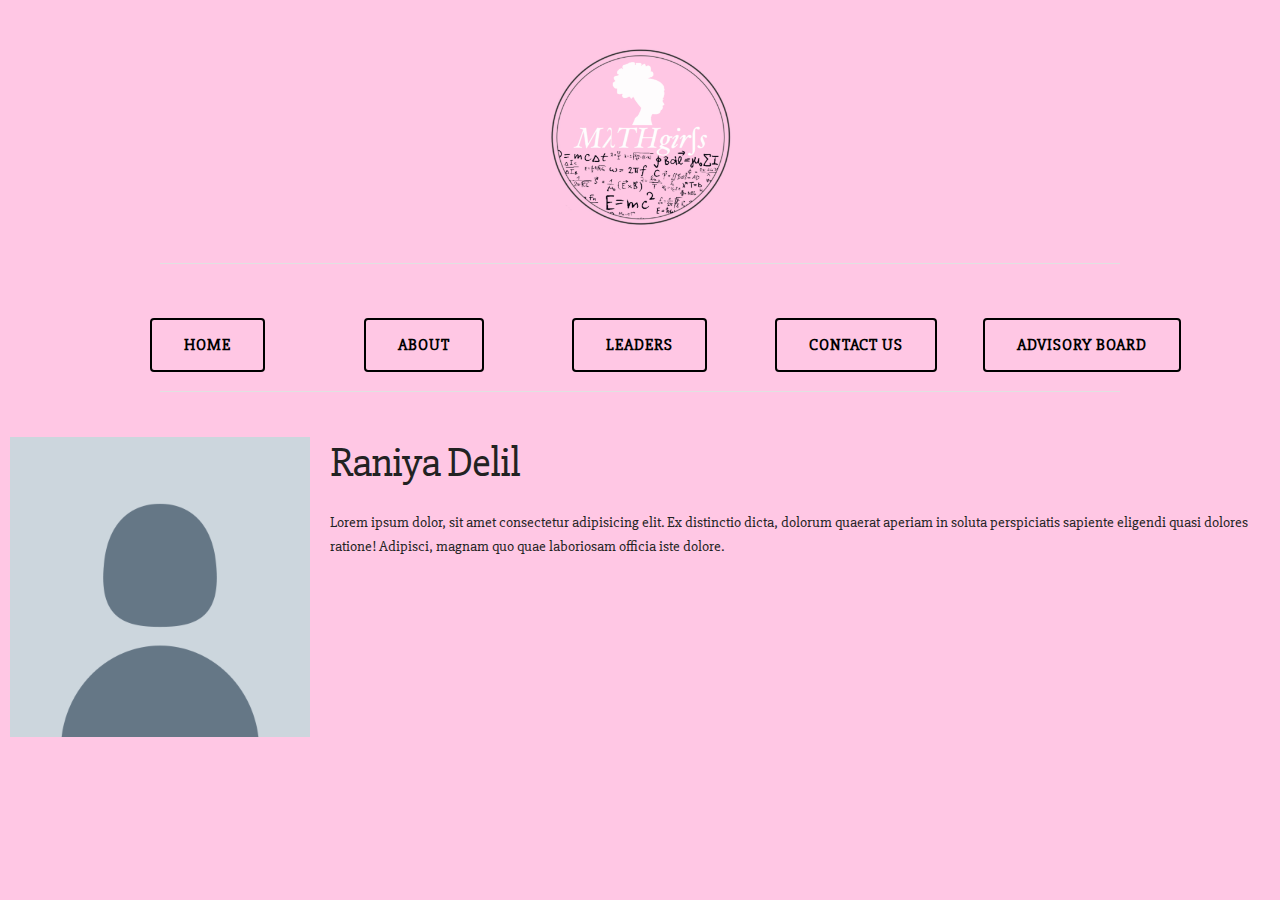
<file: raniya.html>
</!DOCTYPE html>
<html>
	<head>
		<title> MATHgirls </title>
		<meta charset="utf-8">
		<meta name="viewport" content="width=device-width, initial-scale=1">
	
		<link rel="icon" href="images/logos/mathgirls-logo.png" sizes="any" type="image/svg+xml">
	
		<link rel="stylesheet" href="css/beauter.min.css">
		<link rel="stylesheet" href="css/styles.css">
		<link href="https://fonts.googleapis.com/css?family=Slabo+27px" rel="stylesheet">
	</head>
<body>
	<div id="demo" align="center">
		<img id="mainlogoclick" src="images/logos/mathgirls-logo.png"/>
	</div>
	<div id="pink">
	<hr>
	<div align="center" id="links">
		<div class="col m2">
			<button class="button button1" onclick="location.href = 'index.html'"> Home </button>
		</div>
		<div class="col m2">
			<button class="button button1" onclick="location.href = 'about.html'"> About </button>
		</div>
		<div class="col m2">
			<button class="button button1" onclick="location.href = 'leaders.html'"> leaders </button>
		</div>
		<div class="col m2">
			<button class="button button1" onclick="location.href = 'contact.html'"> Contact Us </button>
		</div>
		<div class="col m2">
			<button class="button button1" onclick="location.href = 'advisoryboard.html'"> Advisory Board </button>
		</div>
	</div>
	</div>
	<hr style="margin-top: 0em;">
	</div>
	<div class="row">
        <div class="column">
            <img src="images/leaders/default.png">
        </div>
        <div class="column2">
          <h2>Raniya Delil</h2>
          <p>Lorem ipsum dolor, sit amet consectetur adipisicing elit. Ex distinctio dicta, dolorum quaerat aperiam in soluta perspiciatis sapiente eligendi quasi dolores ratione! Adipisci, magnam quo quae laboriosam officia iste dolore.</p>
        </div>
      </div>
</body>
</html>
</file>
<file: css/styles.css>
#mainlogoclick:hover{
	-webkit-opacity: 1;
	-moz-opacity: 1;
	opacity: 0.8;
}

.col{
	display:inline-block;
	float:none;
}

body{
	font-family: 'Slabo 27px', serif;
	background-color: #ffc7e4;
}

a:hover{
	color:#F93B93;
}

.pfp{
	margin:2em;
}

.personbox{
	background-color: white;
	vertical-align: top;
	display:inline-block;
	margin: 1em;
	border-radius: 25px;
  	border: 2px solid black;
}

p{
	text-align:left;
}

.persontext h3, .persontext h5, .persontext h5, .persontext p{
	text-align: center;
	width: inherit;
	margin-bottom: 2px;
}
.persontext p{
	width:17em;
}
.button {
	border: none;
	color: white;
	padding: 16px 32px;
	text-align: center;
	text-decoration: none;
	display: inline-block;
	font-size: 16px;
	margin: 4px 2px;
	transition-duration: 0.4s;
	cursor: pointer;
	font-family: 'Slabo 27px', serif;
  }

.button1 {
	background-color: #ffc7e4; 
	color: black; 
	border: 2px solid #000000;
  }
  
.button1:hover {
	background-color: white;
	color: black;
  }

.buttonBio {
	border: none;
	color: white;
	padding: 8px 16px;
	text-align: center;
	text-decoration: none;
	display: inline-block;
	font-size: 16px;
	margin: 4px 2px;
	transition-duration: 0.4s;
	cursor: pointer;
	font-family: 'Slabo 27px', serif;
  }

.button2 {
	background-color: #aaa; 
	color: black; 
	border: 2px solid #000000;
  }
  
.button2:hover {
	background-color: white;
	color: black;
  }

.column {
	float: left;
	width: 25%;
	padding: 10px;
	height: 150px; 
  }
.column2 {
	float: left;
	width: 75%;
	padding: 10px;
	height: 300px; 
  }


  .mySlides {display:none;}
#demo{
	margin-bottom: 2em;
}

#mainlogoclick{
	width:13em; height:13em; margin-top:2.5em; margin-bottom: 0.01em; 
}
</file>
<file: css/beauter.min.css>
/*!
 * Beauter v0.2.4 (http://beauter.outboxcraft.com)
 * Copyright 2016-2017 Shubham Ramdeo, Outboxcraft
 * Licensed under MIT (https://github.com/outboxcraft/beauter/blob/master/LICENSE)
 */h1,h2,h3{letter-spacing:-.1rem}body,h6{line-height:1.6}code,kbd,mark{color:#000}code,kbd{margin:0 .2rem}pre>code,table{overflow-x:auto}blockquote,dl,figure,p,pre,table{margin-bottom:2.5rem}.dropdown-content a,ul.topnav li a{transition:.3s;text-decoration:none}.container:after,.row::after,.row:after,.tooltiptext::after{content:''}*{box-sizing:border-box}html{font-size:62.5%;-ms-text-size-adjust:100%;-webkit-text-size-adjust:100%}body{font-family:Roboto,Raleway,HelveticaNeue,'Helvetica Neue',Helvetica,Arial,sans-serif;font-size:1.5em;font-weight:400;margin:0;color:#222;background-color:#fff;background-repeat:no-repeat;background-attachment:fixed;background-position:center center;-webkit-background-size:cover;-moz-background-size:cover;-o-background-size:cover;background-size:cover}code,kbd,pre{font-family:monospace,monospace}b,strong{font-weight:bolder}mark{background-color:#ff9}small{font-size:80%}h1,h2,h3,h4,h5,h6{font-weight:300;margin-top:0;margin-bottom:2rem}h1{font-size:4rem;line-height:1.2}h2{font-size:3.6rem;line-height:1.25}h3{font-size:3rem;line-height:1.3}h4{font-size:2.4rem;line-height:1.35;letter-spacing:-.08rem}h5{font-size:1.8rem;line-height:1.5;letter-spacing:-.05rem}h6{font-size:1.5rem;letter-spacing:0}h1 small,h2 small,h3 small,h4 small,h5 small,h6 small{opacity:.75}@media (min-width:550px){h1{font-size:5rem}h2{font-size:4.2rem}h3{font-size:3.6rem}h4{font-size:3rem}h5{font-size:2.4rem}h6{font-size:1.5rem}}p{margin-top:0}a{color:#1eaedb;background-color:transparent;-webkit-text-decoration-skip:objects}a:active,a:hover{color:#0fa0ce;outline-width:0}pre{font-size:1em}code,kbd{font-size:90%}code{padding:.2rem .5rem;white-space:nowrap;border:1px solid #e1e1e1;border-radius:4px;background:#f1f1f1}pre>code{display:block;padding:1rem 1.5rem;white-space:pre;color:#fff;border-radius:10px;background:#333}kbd{padding:.3rem .5rem;white-space:nowrap;border:1px solid #a1a1a1;border-radius:4px;background:#f1f1f1}hr{overflow:visible;box-sizing:content-box;width:75%;height:0;margin-top:3rem;margin-bottom:3.5rem;border-width:0;border-top:1px solid #e1e1e1}table{border-collapse:collapse}td,th{padding:12px 15px;text-align:left;border-bottom:1px solid #e1e1e1}td:first-child,th:first-child{padding-left:5px}td:last-child,th:last-child{padding-right:5px}tr:hover{background-color:#f5f5f5}tr:nth-child(even){background-color:#f2f2f2}blockquote{margin:5px;padding-left:10px;border-left:5px solid pink}blockquote footer{text-align:right;color:#d3d3d3}ol{list-style:decimal}ol ol{list-style-type:lower-alpha}ol ol ol{list-style-type:upper-roman}ul{list-style:disc}ul ul{list-style-type:circle}ul ul ul{list-style-type:square}ul.listnav,ul.topnav{list-style-type:none}ol,ul{margin:0 0 2.5rem 3rem;padding-left:0}ol ol,ol ul,ul ol,ul ul{font-size:90%;margin:1.5rem 0 1.5rem 3rem}li{margin-bottom:1rem}dl dt{font-weight:700}.button,button,input,optgroup,select,textarea{font-family:sans-serif;font-size:100%;line-height:1.15;margin:0}.button,button,input{overflow:visible}.button,button,select{text-transform:none}button,input[type=button],input[type=reset],input[type=submit]{-webkit-appearance:button;-moz-appearance:button}.button::-moz-focus-inner,button::-moz-focus-inner,input[type=button]::-moz-focus-inner,input[type=reset]::-moz-focus-inner,input[type=submit]::-moz-focus-inner{padding:0;border-style:none}.button:-moz-focusring,button:-moz-focusring,input[type=button]:-moz-focusring,input[type=reset]:-moz-focusring,input[type=submit]:-moz-focusring{outline:ButtonText dotted 1px}legend{max-width:100%;padding:0;white-space:normal;color:inherit;border:none}input[type=number]::-webkit-inner-spin-button,input[type=number]::-webkit-outer-spin-button{height:auto}input[type=search]{outline-offset:-2px}input[type=search]::-webkit-search-cancel-button,input[type=search]::-webkit-search-decoration{-webkit-appearance:none;-moz-appearance:none}form{margin-bottom:2.5rem}fieldset,input,select,textarea{margin-bottom:1.5rem}textarea{overflow:auto;min-height:65px;padding-top:6px;padding-bottom:6px}label,legend{font-weight:600;display:block;margin-bottom:.5rem}fieldset{margin:0 2px;padding:.35em .625em .75em;border:1px solid #ddd;border-radius:5px}input[type=radio],input[type=checkbox]{display:inline;padding:0}label>.label-body{font-weight:400;display:inline-block;margin-left:.5rem}.button,button,input[type=button],input[type=reset],input[type=submit]{font-size:11px;font-weight:600;line-height:1.15;display:inline-block;margin-bottom:1rem;padding:10px 30px;cursor:pointer;text-align:center;white-space:nowrap;text-decoration:none;letter-spacing:.1rem;text-transform:uppercase;color:#555;border:1px solid #bbb;border-radius:4px;background-color:transparent}.button:focus,.button:hover,button:focus,button:hover,input[type=button]:focus,input[type=button]:hover,input[type=reset]:focus,input[type=reset]:hover,input[type=submit]:focus,input[type=submit]:hover{opacity:.75;color:#333;border-color:#888;outline:0}input[type=email],input[type=text],input[type=tel],input[type=url],input[type=password],input[type=number],input[type=search],select,textarea{height:34px;padding:6px 10px;border:1px solid #d1d1d1;border-radius:4px;background-color:#fff;box-shadow:none}input[type=email],input[type=text],input[type=tel],input[type=url],input[type=password],input[type=number],input[type=search],textarea{-webkit-appearance:none;-moz-appearance:none;appearance:none}input[type=email]:focus,input[type=text]:focus,input[type=tel]:focus,input[type=url]:focus,input[type=password]:focus,input[type=number]:focus,input[type=search]:focus,select:focus,textarea:focus{border:2px solid #33c3f0;outline:0}.row::after{display:block;clear:both}.container:after,.row:after{display:table;clear:both}.container{position:relative;width:100%;max-width:960px;margin:0 auto;padding:0 20px}.container table{overflow-x:auto}.col{float:left;width:100%;padding:15px}.col:first-child{margin-left:0}@media (min-width:400px){.container{width:85%;padding:0}}@media only screen and (min-width:550px){.container{width:80%}.m1{width:8.33%}.m2{width:16.66%}.m3{width:25%}.m4{width:33.33%}.m5{width:41.66%}.m6{width:50%}.m7{width:58.33%}.m8{width:66.66%}.m9{width:75%}.m10{width:83.33%}.m11{width:91.66%}.m12{width:100%;margin-left:0}}@media only screen and (min-width:750px){.d1{width:8.33%}.d2{width:16.66%}.d3{width:25%}.d4{width:33.33%}.d5{width:41.66%}.d6{width:50%}.d7{width:58.33%}.d8{width:66.66%}.d9{width:75%}.d10{width:83.33%}.d11{width:91.66%}.d12{width:100%;margin-left:0}}@media only screen{.f1{width:8.33%}.f2{width:16.66%}.f3{width:25%}.f4{width:33.33%}.f5{width:41.66%}.f6{width:50%}.f7{width:58.33%}.f8{width:66.66%}.f9{width:75%}.f10{width:83.33%}.f11{width:91.66%}.f12{width:100%;margin-left:0}}@media (min-width:550px){.off-1{margin-left:8.33%}.off-2{margin-left:16.66%}.off-3{margin-left:25%}.off-4{margin-left:33.33%}.off-5{margin-left:41.66%}.off-6{margin-left:50%}.off-7{margin-left:58.33%}.off-8{margin-left:66.66%}.off-9{margin-left:75%}.off-10{margin-left:83.33%}.off-11{margin-left:91.66%}}.jumbo{padding-top:5%;padding-bottom:5%;text-align:center}ul.topnav{overflow:hidden;margin:0;padding:0;background-color:#333}ul.topnav li{float:left;margin-bottom:0}ul.topnav li a{font-size:17px;display:inline-block;padding:14px 16px;text-align:center;color:rgba(255,255,255,1)}ul.topnav li a.brand{font-weight:700;margin-right:20px;margin-left:20px}ul.topnav li a.brand:hover{background:rgba(0,0,0,.1)}ul.topnav li a.disabled:hover{color:#d3d3d3;background:rgba(0,0,0,0)}ul.topnav li a.disabled{color:#d3d3d3}ul.topnav li a.active{color:#fff;background-color:rgba(255,255,255,.5)}ul.topnav li a:hover{color:#fff;background:rgba(0,0,0,.1)}ul.topnav li.-icon{display:none}ul.topnav .dropdown-content a,ul.topnav .dropdown:hover .dropdown-content{display:block}@media screen and (max-width:750px){ul.topnav li:not(:first-child){display:none}ul.topnav li.-icon{display:initial;float:right}ul.topnav.responsive{position:relative}ul.topnav.responsive li.-icon{position:absolute;top:0;right:0}ul.topnav.responsive li{display:inline;float:none}ul.topnav.responsive li a{display:block;text-align:left}}.dropdown-content{position:absolute;z-index:2;display:none;min-width:160px;background-color:#444;box-shadow:0 8px 16px 0 rgba(0,0,0,.2)}.dropdown:hover .dropdown-content,.listnav li a,.video{display:block}.dropdown-content a{display:block;padding:12px 16px;text-align:left;color:rgba(255,255,255,1)}.dropdown-content a:hover{color:#fff;background:rgba(0,0,0,.1)}ul.listnav{margin:0;padding:0;background-color:#444}.listnav li{margin:0}.listnav li a{padding:8px 16px 8px 15px;text-decoration:none;color:rgba(255,255,255,1)}.listnav li a:hover{color:#fff;background:rgba(0,0,0,.1)}.listnav li.active a{border-left:5px solid rgba(255,255,255,.5)}._cream.dropdown-content a,._cream.listnav li a,._cream.topnav li a{color:#000}.alert{margin-bottom:15px;padding:20px;transition:opacity .6s;opacity:1;color:#fff;border-radius:5px;background-color:#f44336}.-circle,.count{border-radius:100%}.count{padding-right:5px;padding-left:5px;background-color:#ddd}.bg-parallax{overflow-y:auto;height:300px;background-repeat:no-repeat;background-attachment:fixed;background-position:center;background-size:cover;perspective:1px}.video,img{max-width:100%;height:auto}.bg-parallax .-front{padding-top:10%;color:#fff}svg:not(:root){overflow:hidden}img{border-style:none}.-round{border-radius:25%}.-thumb{padding:5px;border:2px solid #d3d3d3}.progressbar{position:relative;width:100%;height:30px;border-radius:5px;background-color:#d3d3d3}.progressbar .-bar{position:absolute;width:1%;height:100%;border-radius:5px;background-color:#87cefa}.modal,.tooltiptext{background-color:#000}.progressbar .-label{line-height:30px;text-align:center;color:#fff}.tooltip{position:relative;display:inline-block;border-bottom:1px dotted #000}.tooltip:hover .tooltiptext{visibility:visible;opacity:1}.tooltip .tooltiptext{transition:opacity 1s;opacity:0}.-close,.card,.modalimg{transition:.3s}.tooltiptext{position:absolute;z-index:1;visibility:hidden;width:120px;padding:5px 0;text-align:center;color:#fff;border-radius:6px}.tooltiptext::after{position:absolute;border-width:5px;border-style:solid}.-tooltip-top .tooltiptext{bottom:150%;left:50%;margin-left:-60px}.-tooltip-top .tooltiptext::after{top:100%;left:50%;margin-left:-5px;border-color:#000 transparent transparent}.-tooltip-right .tooltiptext{top:-5px;left:110%}.-tooltip-right .tooltiptext::after{top:50%;right:100%;margin-top:-5px;border-color:transparent #000 transparent transparent}.-tooltip-left .tooltiptext{top:-5px;right:110%}.-tooltip-left .tooltiptext::after{top:50%;left:100%;margin-top:-5px;border-color:transparent transparent transparent #000}.-tooltip-bottom .tooltiptext{top:150%;left:50%;margin-left:-60px}.modal,.modalbox-modal{position:fixed;z-index:1;top:0;overflow:auto}.-tooltip-bottom .tooltiptext::after{bottom:100%;left:50%;margin-left:-5px;border-color:transparent transparent #000}.modalimg{cursor:pointer;border-radius:5px}.modalimg:hover{opacity:.7}.modal{left:0;display:none;width:100%;height:100%;padding-top:100px;background-color:rgba(0,0,0,.9)}.caption,.modal-content{display:block;width:80%;max-width:700px;margin:auto}.caption{height:150px;padding:10px 0;text-align:center;color:#ccc}.caption,.modal-content{-webkit-animation-name:zoom;-moz-animation-name:zoom;animation-name:zoom;-webkit-animation-duration:.6s;-moz-animation-duration:.6s;animation-duration:.6s}@-webkit-keyframes zoom{from{-webkit-transform:scale(0)}to{-webkit-transform:scale(1)}}@keyframes zoom{from{transform:scale(0)}to{transform:scale(1)}}@media only screen and (max-width:750px){.modal-content{width:100%}}.modalbox-modal{left:0;display:none;width:100%;height:100%;padding-top:10%;background-color:#000;background-color:rgba(0,0,0,.4)}.modalbox-modal-content{position:relative;width:80%;margin:auto;padding:10px!important;-webkit-animation-name:animatetop;-moz-animation-name:animatetop;animation-name:animatetop;-webkit-animation-duration:.4s;-moz-animation-duration:.4s;animation-duration:.7s;border:1px solid #888;border-radius:5px;background-color:#fefefe;box-shadow:0 4px 8px 0 rgba(0,0,0,.2),0 6px 20px 0 rgba(0,0,0,.19)}._full-width,._width100{width:100%}@-webkit-keyframes animatetop{from{opacity:0}to{opacity:1}}@keyframes animatetop{from{opacity:0}to{opacity:1}}._high,._low{opacity:.75!important}.alert .-close{line-height:20px;float:right;margin-left:15px}.modal .-close{font-size:40px;position:absolute;top:15px;right:35px}.modalbox-modal-content .-close{float:right;color:#aaa}.-close{font-size:22px;font-weight:700;cursor:pointer;color:#f1f1f1}.modal .-close:focus,.modal .-close:hover{color:#bbb}.-close:focus,.-close:hover{text-decoration:none;color:#000}.pagination{font-size:11px;font-weight:700;clear:both;height:25px;margin:2px;padding:10px 8px;text-decoration:none;border-radius:4px}.pagination a{color:#666;border:1px solid #d5d5d5}.pagination a:active,.pagination a:hover{background:#efefef}ul.breadcrumb{font-size:17px;margin:0;padding:10px 16px;list-style:none;background-color:#eee}ul.breadcrumb li{display:inline}ul.breadcrumb li+li:before{padding:8px;content:'/\00a0';color:#000}ul.breadcrumb li a{text-decoration:none;color:#0275d8}ul.breadcrumb li a:hover{text-decoration:underline;color:#01447e}.card{border-radius:5px;box-shadow:0 4px 8px 0 rgba(0,0,0,.2)}.card:hover{box-shadow:0 8px 16px 0 rgba(0,0,0,.2)}.card .-content{padding:2px 16px}._transparent{background:0 0!important}._low{font-size:75%!important}._high{font-size:125%!important}._centerAligned{margin:0 auto}._wrap{white-space:pre-wrap;white-space:-moz-pre-wrap;white-space:-pre-wrap;white-space:-o-pre-wrap;word-wrap:break-word}._gray{-webkit-filter:grayscale(100%);filter:grayscale(100%)}._blur{-webkit-filter:blur(2.5px);filter:blur(2.5px)}._max-full-width{max-width:100%}._force-full-width{min-width:100%}._width75{width:75%}._width50{width:50%}._floatLeft{float:left!important}._floatRight{float:right!important}._alignLeft{text-align:left}._alignRight{text-align:right}._alignCenter{text-align:center}._clear{display:table;clear:both;content:''}._hidden{display:none!important}._debugmode *{border:2px solid red!important}._debugmode div{border:4px solid #0f0!important}._debugmode .container,._debugmode .jumbo{border:6px solid #00f!important}@media screen and (max-width:400px){._hide-mobile{display:none!important}}@media screen and (min-width:400px) and (max-width:550px){._hide-phablet{display:none!important}}@media screen and (min-width:550px) and (max-width:750px){._hide-tablet{display:none!important}}@media screen and (min-width:750px) and (max-width:1000px){._hide-desktop{display:none!important}}@media screen and (min-width:1000px){._hide-widescreen{display:none!important}}._clipped{overflow:hidden!important}._overlay{position:absolute;top:0;right:0;bottom:0;left:0}._is-invisible{visibility:hidden!important}._block{display:block!important}._inline{display:inline!important}._inline-block{display:inline-block!important}._noMargin{margin:0!important}._noPadding{padding:0!important}._posRel{position:relative!important}._posAbs{position:absolute!important}._bordered{padding:10px;border:1px solid!important}._noReaction{pointer-events:none}._unSelectable{-webkit-user-select:none;-moz-user-select:none;-ms-user-select:none;user-select:none;-webkit-touch-callout:none}._round{border-radius:25px!important}._box{border-radius:0!important}._xsmall{font-size:45%!important;padding:5px 10px!important}._small{font-size:60%!important;padding:7px 20px!important}._large{font-size:110%!important;padding:15px 40px!important}._xlarge{font-size:125%!important;padding:20px 50px!important}._danger{border-color:#f44336!important;background-color:#f44336!important}._success{border-color:#90ee90!important;background-color:#90ee90!important}._info{border-color:#2196f3!important;background-color:#2196f3!important}._warning{border-color:#ff9800!important;background-color:#ff9800!important}._active{border:1px solid #687282!important;background-color:#687282!important}._dark{border:1px solid #333!important;background-color:#333!important}._white{border:1px solid #fff!important;background-color:#fff!important}._grey{border:1px solid #d3d3d3!important;background-color:#d3d3d3!important}._cream{border:1px solid #f0f0f0!important;background-color:#f0f0f0!important}._purple{border:1px solid purple!important;background-color:purple!important}._primary{border-color:#33c3f0!important;background-color:#33c3f0!important}._cream,._white{color:#000!important}._active,._danger,._dark,._grey,._info,._primary,._purple,._success,._warning{color:#fff!important}._noDelay{transition-duration:0s!important}._disabled{cursor:not-allowed;opacity:.6;color:#555;border:1px solid #ccc;background-color:#eee}._expandable-truncate,._truncate{overflow:hidden;width:250px;white-space:nowrap;text-overflow:ellipsis}._expandable-truncate:hover{overflow:initial;width:100%;white-space:initial}._shadow{box-shadow:0 8px 16px 0 rgba(0,0,0,.2)!important}
</file>
